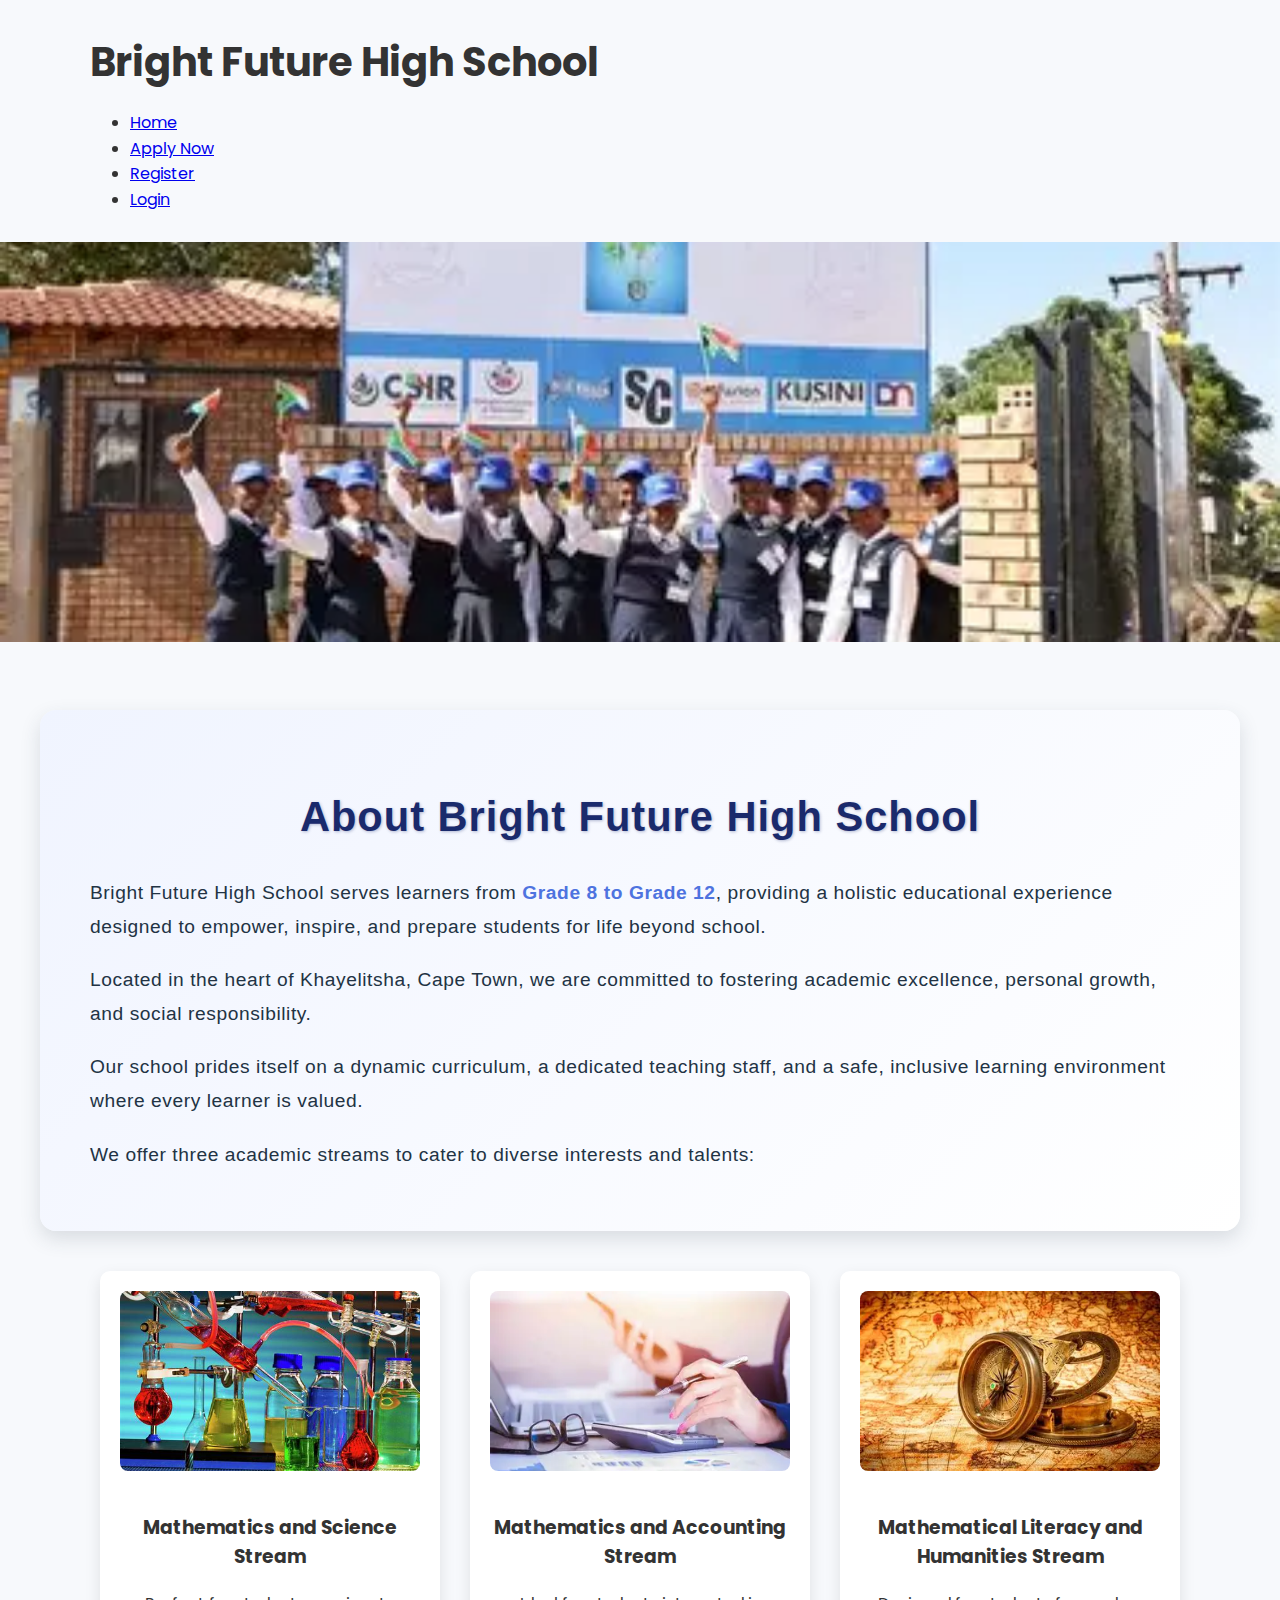
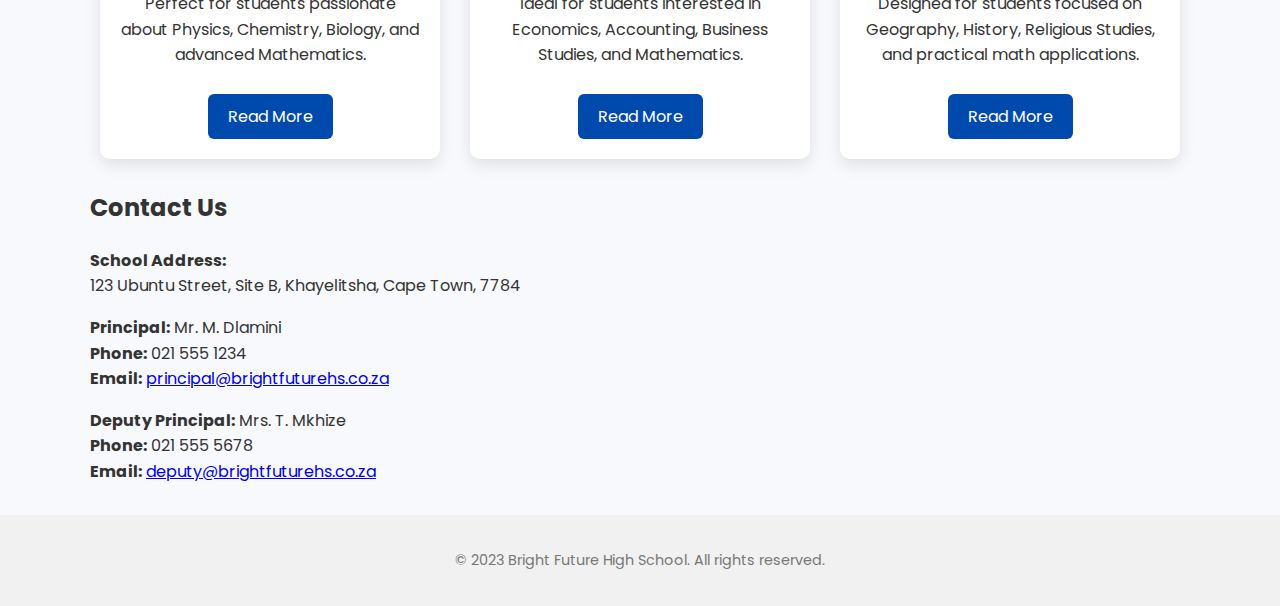
<file: index.html>
<!DOCTYPE html>
<html lang="en">
<head>
  <meta charset="UTF-8" />
  <meta name="viewport" content="width=device-width, initial-scale=1" />
  <title>Bright Future High School</title>
  <link rel="stylesheet" href="Style.css" />
  <link href="https://fonts.googleapis.com/css2?family=Poppins:wght@500&display=swap" rel="stylesheet">
  <style>
    /* Inline modal style */
    .modal {
      display: none;
      position: fixed;
      top: 0; left: 0; right: 0; bottom: 0;
      background: rgba(0,0,0,0.5);
      justify-content: center;
      align-items: center;
      z-index: 9999;
      opacity: 0;
      transition: opacity 0.3s ease;
    }
    .modal.show {
      display: flex;
      opacity: 1;
    }
    .modal-content {
      background: white;
      padding: 20px;
      border-radius: 6px;
      max-width: 600px;
      width: 90%;
      position: relative;
      animation: slideDown 0.3s ease forwards;
    }
    @keyframes slideDown {
      from { transform: translateY(-20px); opacity: 0; }
      to { transform: translateY(0); opacity: 1; }
    }
    .close-btn {
      position: absolute;
      top: 10px;
      right: 15px;
      font-size: 24px;
      background: none;
      border: none;
      cursor: pointer;
    }
  </style>
</head>
<body>

  <!-- Navigation Bar -->
  <nav class="navbar">
    <div class="container nav-container">
      <h1 class="logo">Bright Future High School</h1>
      <ul class="nav-links">
        <li><a href="index.html">Home</a></li>
        <li><a href="ApplicationSteps.html">Apply Now</a></li>
        <li><a href="accountForm.html">Register</a></li>
        <li><a href="login.html">Login</a></li>
      </ul>
    </div>
  </nav>

  <!-- Hero Image -->
  <img src="Pictures/download.webp" alt="School" class="school-image" />

  <!-- About the School Section -->
  <section class="about-school container">
    <h2>About Bright Future High School</h2>
    <p>
      Bright Future High School serves learners from <strong>Grade 8 to Grade 12</strong>, providing a holistic educational experience designed to empower, inspire, and prepare students for life beyond school.
    </p>
    <p>
      Located in the heart of Khayelitsha, Cape Town, we are committed to fostering academic excellence, personal growth, and social responsibility.
    </p>
    <p>
      Our school prides itself on a dynamic curriculum, a dedicated teaching staff, and a safe, inclusive learning environment where every learner is valued.
    </p>
    <p>
      We offer three academic streams to cater to diverse interests and talents:
    </p>
  </section>

  <!-- Academic Streams Section -->
  <section class="streams container">
    <div class="stream-card">
      <img src="Pictures/th.jpg" alt="Science Stream" />
      <h3>Mathematics and Science Stream</h3>
      <p>Perfect for students passionate about Physics, Chemistry, Biology, and advanced Mathematics.</p>
      <a class="read-more-btn" href="science.html">Read More</a>
    </div>

    <div class="stream-card">
      <img src="Pictures/OIP.webp" alt="Accounting Stream" />
      <h3>Mathematics and Accounting Stream</h3>
      <p>Ideal for students interested in Economics, Accounting, Business Studies, and Mathematics.</p>
      <a class="read-more-btn" href="accounting.html">Read More</a>
    </div>

    <div class="stream-card">
      <img src="Pictures/OIP (1).webp" alt="Humanities Stream" />
      <h3>Mathematical Literacy and Humanities Stream</h3>
      <p>Designed for students focused on Geography, History, Religious Studies, and practical math applications.</p>
      <a class="read-more-btn" href="huminities.html">Read More</a>
    </div>
  </section>

  <!-- Modal -->
  <div id="modal" class="modal">
    <div class="modal-content">
      <button class="close-btn" aria-label="Close modal">&times;</button>
      <h2 id="modalTitle"></h2>
      <p id="modalText"></p>
    </div>
  </div>

  <!-- Contact Us Section -->
  <section class="contact-us container">
    <h2>Contact Us</h2>
    <div class="contact-details">
      <p>
        <strong>School Address:</strong><br>
        123 Ubuntu Street, Site B, Khayelitsha, Cape Town, 7784
      </p>
      <p>
        <strong>Principal:</strong> Mr. M. Dlamini<br>
        <strong>Phone:</strong> 021 555 1234<br>
        <strong>Email:</strong> 
        <a href="mailto:principal@brightfuturehs.co.za">principal@brightfuturehs.co.za</a>
      </p>
      <p>
        <strong>Deputy Principal:</strong> Mrs. T. Mkhize<br>
        <strong>Phone:</strong> 021 555 5678<br>
        <strong>Email:</strong> 
        <a href="mailto:deputy@brightfuturehs.co.za">deputy@brightfuturehs.co.za</a>
      </p>
    </div>
  </section>

  <!-- Footer -->
  <footer>
    <p>&copy; 2023 Bright Future High School. All rights reserved.</p>
  </footer>

  <!-- Modal Script -->
  <script>
    const modal = document.getElementById("modal");
    const closeBtn = document.querySelector(".close-btn");

    function closeModal() {
      modal.classList.remove("show");
    }

    closeBtn.addEventListener("click", closeModal);
    window.addEventListener("click", event => {
      if (event.target === modal) closeModal();
    });

    document.querySelectorAll(".read-more-btn").forEach(button => {
      button.addEventListener("click", () => {
        const key = button.getAttribute("data-stream");
        if (streamDetails[key]) openModal(key);
      });
    });
  </script>
</body>
</html>
</file>
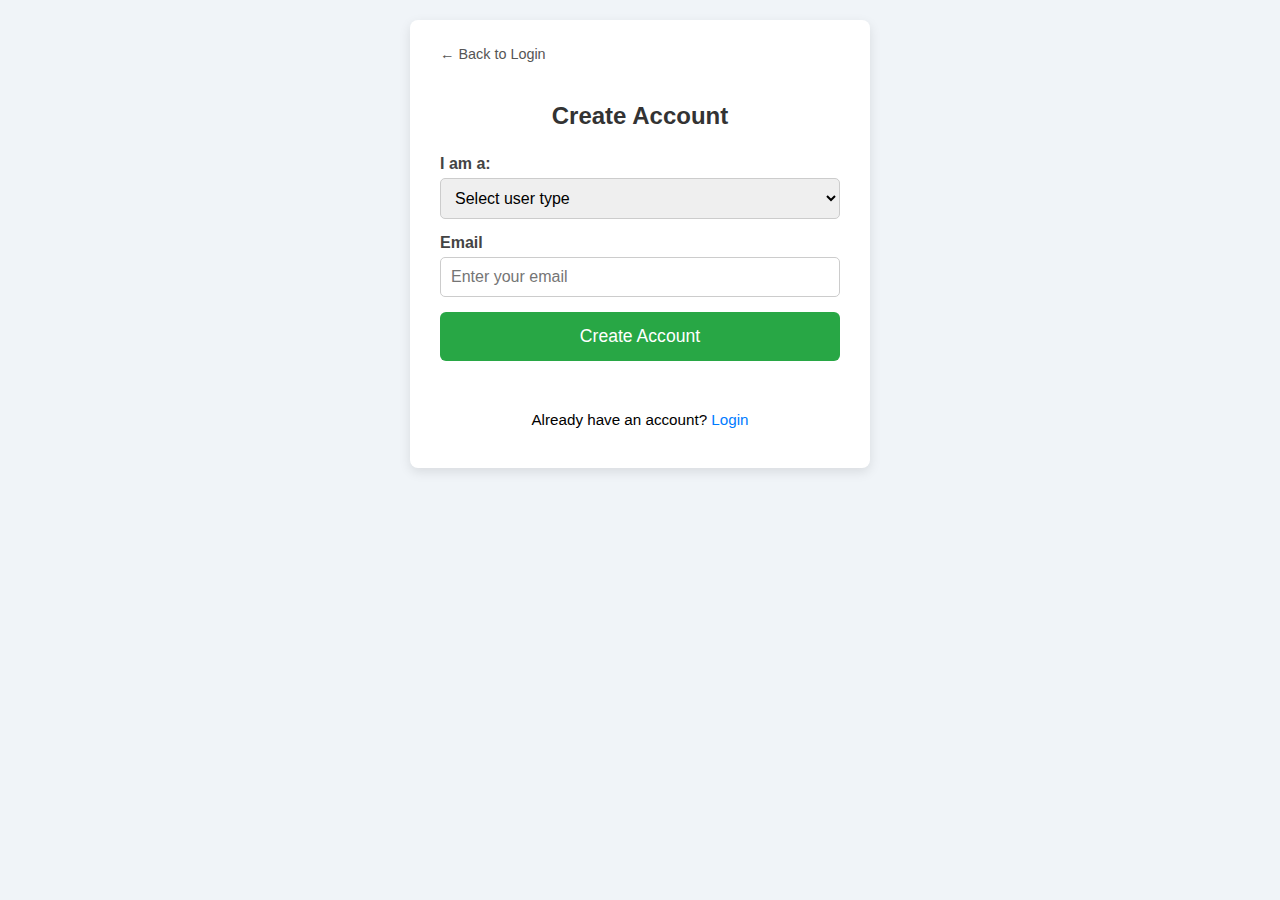
<file: accountForm.html>
<!DOCTYPE html>
<html lang="en">

<head>
  <meta charset="UTF-8" />
  <meta name="viewport" content="width=device-width, initial-scale=1" />
  <title>Create Account</title>
  <style>
    /* Basic resets */
    body {
      font-family: Arial, sans-serif;
      background-color: #f0f4f8;
      margin: 0;
      padding: 20px;
      display: flex;
      justify-content: center;
    }

    .register-container {
      background-color: white;
      padding: 25px 30px;
      border-radius: 8px;
      box-shadow: 0 4px 12px rgba(0, 0, 0, 0.1);
      max-width: 400px;
      width: 100%;
    }

    h2 {
      margin-bottom: 25px;
      color: #333;
      text-align: center;
    }

    .back-link a {
      color: #555;
      text-decoration: none;
      font-size: 0.9rem;
      display: inline-block;
      margin-bottom: 20px;
    }

    .back-link a:hover {
      text-decoration: underline;
    }

    form {
      display: flex;
      flex-direction: column;
      gap: 15px;
    }

    .input-group {
      display: flex;
      flex-direction: column;
    }

    label {
      margin-bottom: 5px;
      font-weight: 600;
      color: #444;
    }

    input[type="text"],
    input[type="email"],
    input[type="password"],
    input[type="number"],
    input[type="tel"],
    select {
      padding: 10px;
      border: 1px solid #ccc;
      border-radius: 5px;
      font-size: 1rem;
      transition: border-color 0.2s ease;
    }

    input[type="text"]:focus,
    input[type="email"]:focus,
    input[type="password"]:focus,
    input[type="number"]:focus,
    input[type="tel"]:focus,
    select:focus {
      outline: none;
      border-color: #007bff;
      box-shadow: 0 0 5px rgba(0, 123, 255, 0.5);
    }

    .password-rules {
      font-size: 0.85rem;
      margin-top: 6px;
      padding-left: 20px;
      color: #666;
      list-style-type: disc;
    }

    #strength-indicator {
      font-size: 0.9rem;
      margin-top: 5px;
      color: #333;
    }

    #error-message {
      color: #d9534f;
      font-weight: 700;
      margin-top: 10px;
      padding: 10px;
      background-color: #f8d7da;
      border-radius: 5px;
      display: none;
    }

    button[type="submit"],
    button[type="button"] {
      background-color: #28a745;
      color: white;
      border: none;
      padding: 14px;
      font-size: 1.1rem;
      border-radius: 6px;
      cursor: pointer;
      transition: background-color 0.3s ease;
    }

    button[type="submit"]:hover,
    button[type="button"]:hover {
      background-color: #218838;
    }

    .text-center {
      text-align: center;
      margin-top: 20px;
      font-size: 0.95rem;
    }

    .text-center a {
      color: #007bff;
      text-decoration: none;
    }

    .text-center a:hover {
      text-decoration: underline;
    }

    .hidden {
      display: none !important;
    }

    /* Responsive */
    @media (max-width: 460px) {
      .register-container {
        padding: 20px;
      }
    }
  </style>
</head>

<body>
  <div class="register-container">
    <div class="back-link">
      <a href="login.html">&larr; Back to Login</a>
    </div>

    <h2>Create Account</h2>

    <form id="registerForm" novalidate>
      <div class="input-group">
        <label for="userType">I am a:</label>
        <select id="userType" required>
          <option value="">Select user type</option>
          <option value="student">Student</option>
          <option value="teacher">Teacher</option>
          <option value="admin">Admin</option>
        </select>
      </div>

      <div class="input-group hidden" id="nameGroup">
        <label for="name">Name</label>
        <input type="text" id="name" placeholder="Enter your name" />
      </div>

      <div class="input-group hidden" id="surnameGroup">
        <label for="surname">Surname</label>
        <input type="text" id="surname" placeholder="Enter your surname" />
      </div>

      <div class="input-group" id="emailGroup">
        <label for="email">Email</label>
        <input type="email" id="email" required placeholder="Enter your email" />
      </div>

      <!-- Email Verification Section (for students only) -->
      <div class="input-group hidden" id="emailVerificationGroup">
        <button type="button" id="sendCodeBtn" style="margin-bottom:10px;">Send Verification Code</button>
        <input type="text" id="verificationCode" placeholder="Enter verification code" />
        <button type="button" id="verifyCodeBtn" style="margin-top:10px;">Verify Code</button>
        <p id="verificationMessage" style="color: red; display: none; margin-top: 10px;"></p>
      </div>

      <!-- New Password Section (hidden initially) -->
      <div class="input-group hidden" id="newPasswordGroup">
        <label for="newPassword">New Password</label>
        <input type="password" id="newPassword" placeholder="Enter your new password" />
        <ul class="password-rules">
          <li>8–16 characters</li>
          <li>At least 1 uppercase letter</li>
          <li>At least 3 lowercase letters</li>
        </ul>
        <div id="strength-indicator">Strength: <span id="strength-text">-</span></div>
      </div>

      <div class="input-group hidden" id="confirmNewPasswordGroup">
        <label for="confirmNewPassword">Confirm New Password</label>
        <input type="password" id="confirmNewPassword" placeholder="Re-enter your new password" />
      </div>

      <div class="input-group hidden" id="idNumberGroup">
        <label for="idNumber">South African ID Number</label>
        <input type="text" id="idNumber" placeholder="Enter your SA ID number" maxlength="13" />
      </div>

      <div class="input-group hidden" id="phoneGroup">
        <label for="phone">Phone Number</label>
        <input type="tel" id="phone" placeholder="Enter your phone number" />
      </div>

      <div class="input-group hidden" id="ageGroup">
        <label for="age">Age</label>
        <input type="number" id="age" placeholder="Enter your age" min="1" max="120" />
      </div>

      <div class="input-group hidden" id="passwordGroup">
        <label for="password">Password</label>
        <input type="password" id="password" placeholder="Enter your password" />
        <ul class="password-rules">
          <li>8–16 characters</li>
          <li>At least 1 uppercase letter</li>
          <li>At least 3 lowercase letters</li>
        </ul>
        <div id="strength-indicator">Strength: <span id="strength-text">-</span></div>
      </div>

      <div class="input-group hidden" id="confirmPasswordGroup">
        <label for="confirmPassword">Confirm Password</label>
        <input type="password" id="confirmPassword" placeholder="Re-enter your password" />
      </div>

      <div class="input-group hidden" id="subjectGroup">
        <label for="subject">Subject</label>
        <input type="text" id="subject" placeholder="Enter subject you teach" />
      </div>

      <div class="input-group hidden" id="altSubjectGroup">
        <label for="altSubject">Alternative Subject (optional)</label>
        <input type="text" id="altSubject" placeholder="Enter alternative subject you teach" />
      </div>

      <p id="error-message"></p>

      <button type="submit">Create Account</button>

      <div class="text-center">
        <p>Already have an account? <a href="login.html">Login</a></p>
      </div>
    </form>
  </div>
  <script src="accountForm.js"></script>
</body>

</html>
</file>
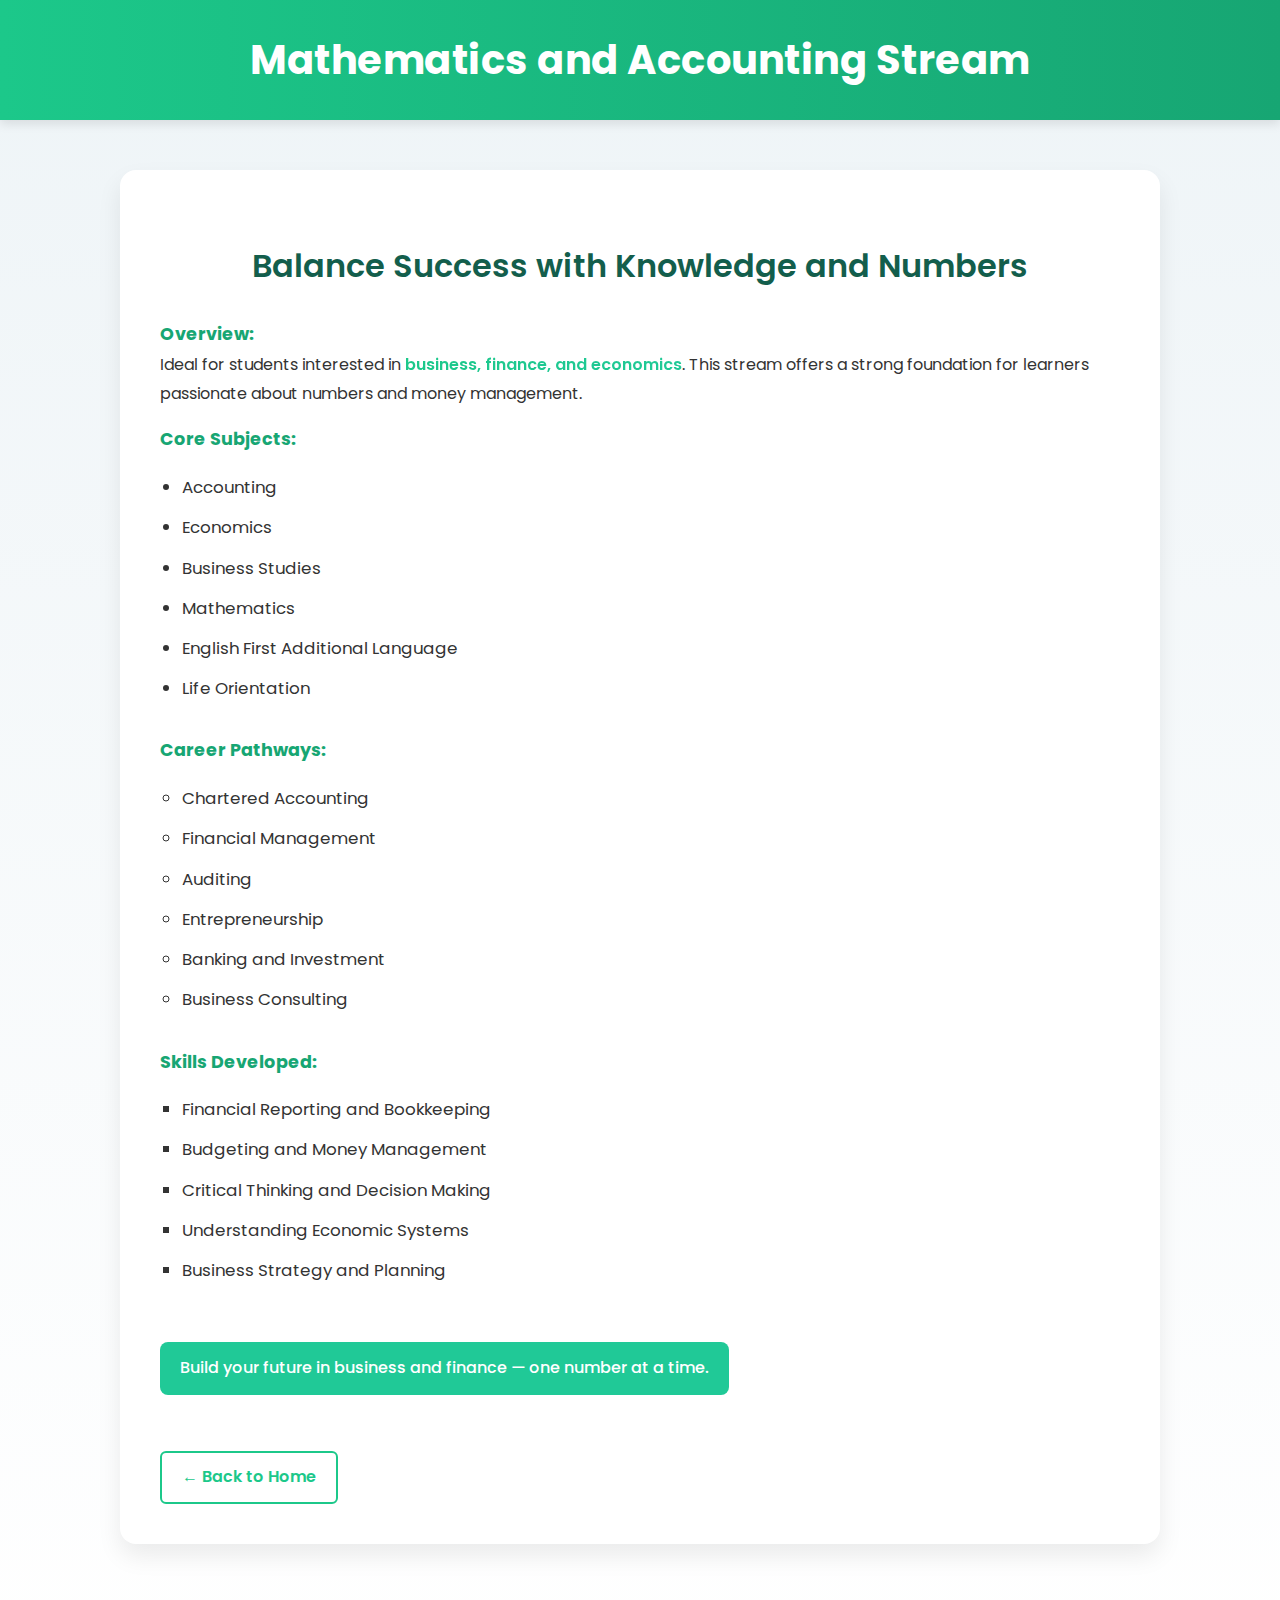
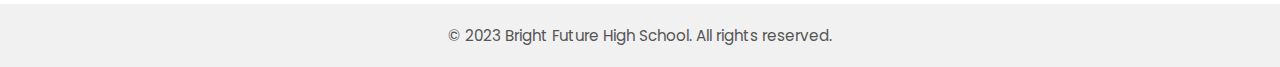
<file: accounting.html>
<!DOCTYPE html>
<html lang="en">
<head>
  <meta charset="UTF-8" />
  <meta name="viewport" content="width=device-width, initial-scale=1.0"/>
  <title>Accounting Stream</title>
  <link href="https://fonts.googleapis.com/css2?family=Poppins:wght@300;500;700&display=swap" rel="stylesheet">
  <style>
    body {
      margin: 0;
      font-family: 'Poppins', sans-serif;
      background: linear-gradient(to bottom, #eef4f7, #ffffff);
      color: #333;
    }

    header {
      background: linear-gradient(to right, #1cc88a, #17a673);
      color: white;
      padding: 30px 0;
      text-align: center;
      box-shadow: 0 4px 10px rgba(0,0,0,0.1);
    }

    header h1 {
      margin: 0;
      font-size: 2.5rem;
      letter-spacing: 0.5px;
    }

    .stream-container {
      background-color: #fff;
      border-radius: 16px;
      padding: 40px;
      margin: 50px auto;
      max-width: 960px;
      box-shadow: 0 12px 24px rgba(0, 0, 0, 0.08);
      line-height: 1.8;
    }

    .stream-title {
      font-size: 2rem;
      font-weight: 600;
      color: #135e4c;
      text-align: center;
      margin-bottom: 25px;
    }

    .highlight {
      background: linear-gradient(120deg, #1cc88a, #20c997);
      -webkit-background-clip: text;
      -webkit-text-fill-color: transparent;
      font-weight: 600;
    }

    ul {
      padding-left: 22px;
      margin-bottom: 2em;
    }

    ul li {
      margin-bottom: 10px;
      font-size: 1.05rem;
    }

    strong {
      color: #17a673;
      font-size: 1.1rem;
    }

    .skill-tag {
      background-color: #20c997;
      padding: 12px 20px;
      border-radius: 8px;
      font-weight: 500;
      display: inline-block;
      color: white;
      margin-top: 25px;
      font-size: 1rem;
      text-align: center;
    }

    footer {
      background: #f1f1f1;
      text-align: center;
      padding: 20px;
      color: #555;
      font-size: 0.95rem;
      margin-top: 60px;
    }

    a.back-link {
      display: inline-block;
      margin-top: 40px;
      text-decoration: none;
      color: #1cc88a;
      font-weight: 600;
      border: 2px solid #1cc88a;
      padding: 10px 20px;
      border-radius: 6px;
      transition: all 0.3s ease;
    }

    a.back-link:hover {
      background-color: #1cc88a;
      color: white;
    }
  </style>
</head>
<body>

  <header>
    <h1>Mathematics and Accounting Stream</h1>
  </header>

  <div class="stream-container">
    <h2 class="stream-title">Balance Success with Knowledge and Numbers</h2>

    <p><strong>Overview:</strong><br>
      Ideal for students interested in <span class="highlight">business, finance, and economics</span>. This stream offers a strong foundation for learners passionate about numbers and money management.
    </p>

    <p><strong>Core Subjects:</strong></p>
    <ul>
      <li>Accounting</li>
      <li>Economics</li>
      <li>Business Studies</li>
      <li>Mathematics</li>
      <li>English First Additional Language</li>
      <li>Life Orientation</li>
    </ul>

    <p><strong>Career Pathways:</strong></p>
    <ul style="list-style-type: circle;">
      <li>Chartered Accounting</li>
      <li>Financial Management</li>
      <li>Auditing</li>
      <li>Entrepreneurship</li>
      <li>Banking and Investment</li>
      <li>Business Consulting</li>
    </ul>

    <p><strong>Skills Developed:</strong></p>
    <ul style="list-style-type: square;">
      <li>Financial Reporting and Bookkeeping</li>
      <li>Budgeting and Money Management</li>
      <li>Critical Thinking and Decision Making</li>
      <li>Understanding Economic Systems</li>
      <li>Business Strategy and Planning</li>
    </ul>

    <p class="skill-tag">
      Build your future in business and finance — one number at a time.
    </p>

    <br>
    <a href="Layout.html" class="back-link">← Back to Home</a>
  </div>

  <footer>
    &copy; 2023 Bright Future High School. All rights reserved.
  </footer>

</body>
</html>
</file>
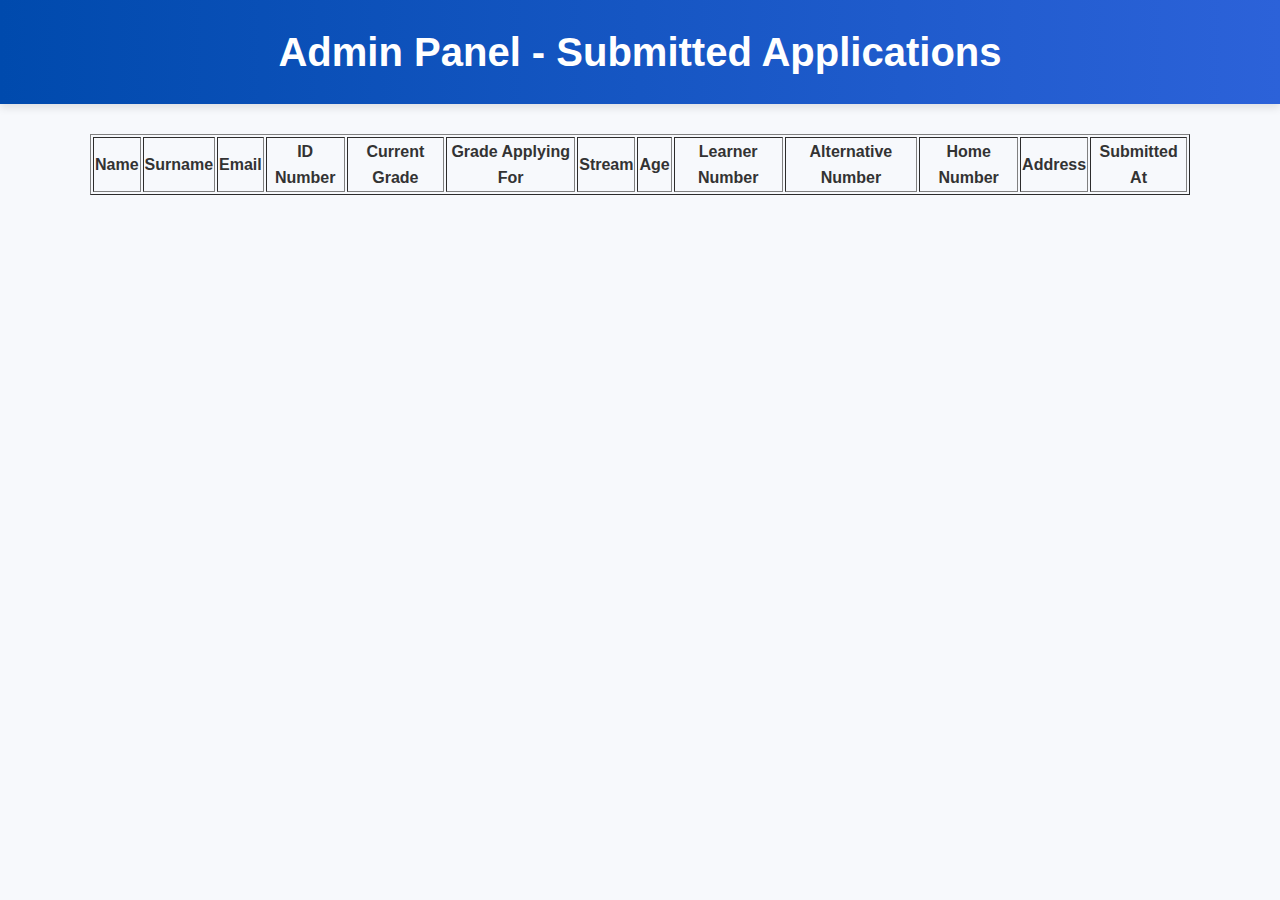
<file: admin.html>
<!DOCTYPE html>
<html lang="en">
<head>
  <meta charset="UTF-8" />
  <meta name="viewport" content="width=device-width, initial-scale=1.0"/>
  <title>Admin Panel - Applications</title>
  <link rel="stylesheet" href="Style.css" />
</head>
<body>
  <header>
    <h1>Admin Panel - Submitted Applications</h1>
  </header>

  <div class="container">
    <table id="applicationTable" border="1" style="width:100%; margin-top: 20px;">
  <thead>
    <tr>
      <th>Name</th>
      <th>Surname</th>
      <th>Email</th>
      <th>ID Number</th>
      <th>Current Grade</th>
      <th>Grade Applying For</th>
      <th>Stream</th>
      <th>Age</th>
      <th>Learner Number</th>
      <th>Alternative Number</th>
      <th>Home Number</th>
      <th>Address</th>
      <th>Submitted At</th>
    </tr>
  </thead>
  <tbody>
    <!-- Populated by JavaScript -->
  </tbody>
</table>

  </div>

  <script src="admin.js"></script>
</body>
</html>
</file>
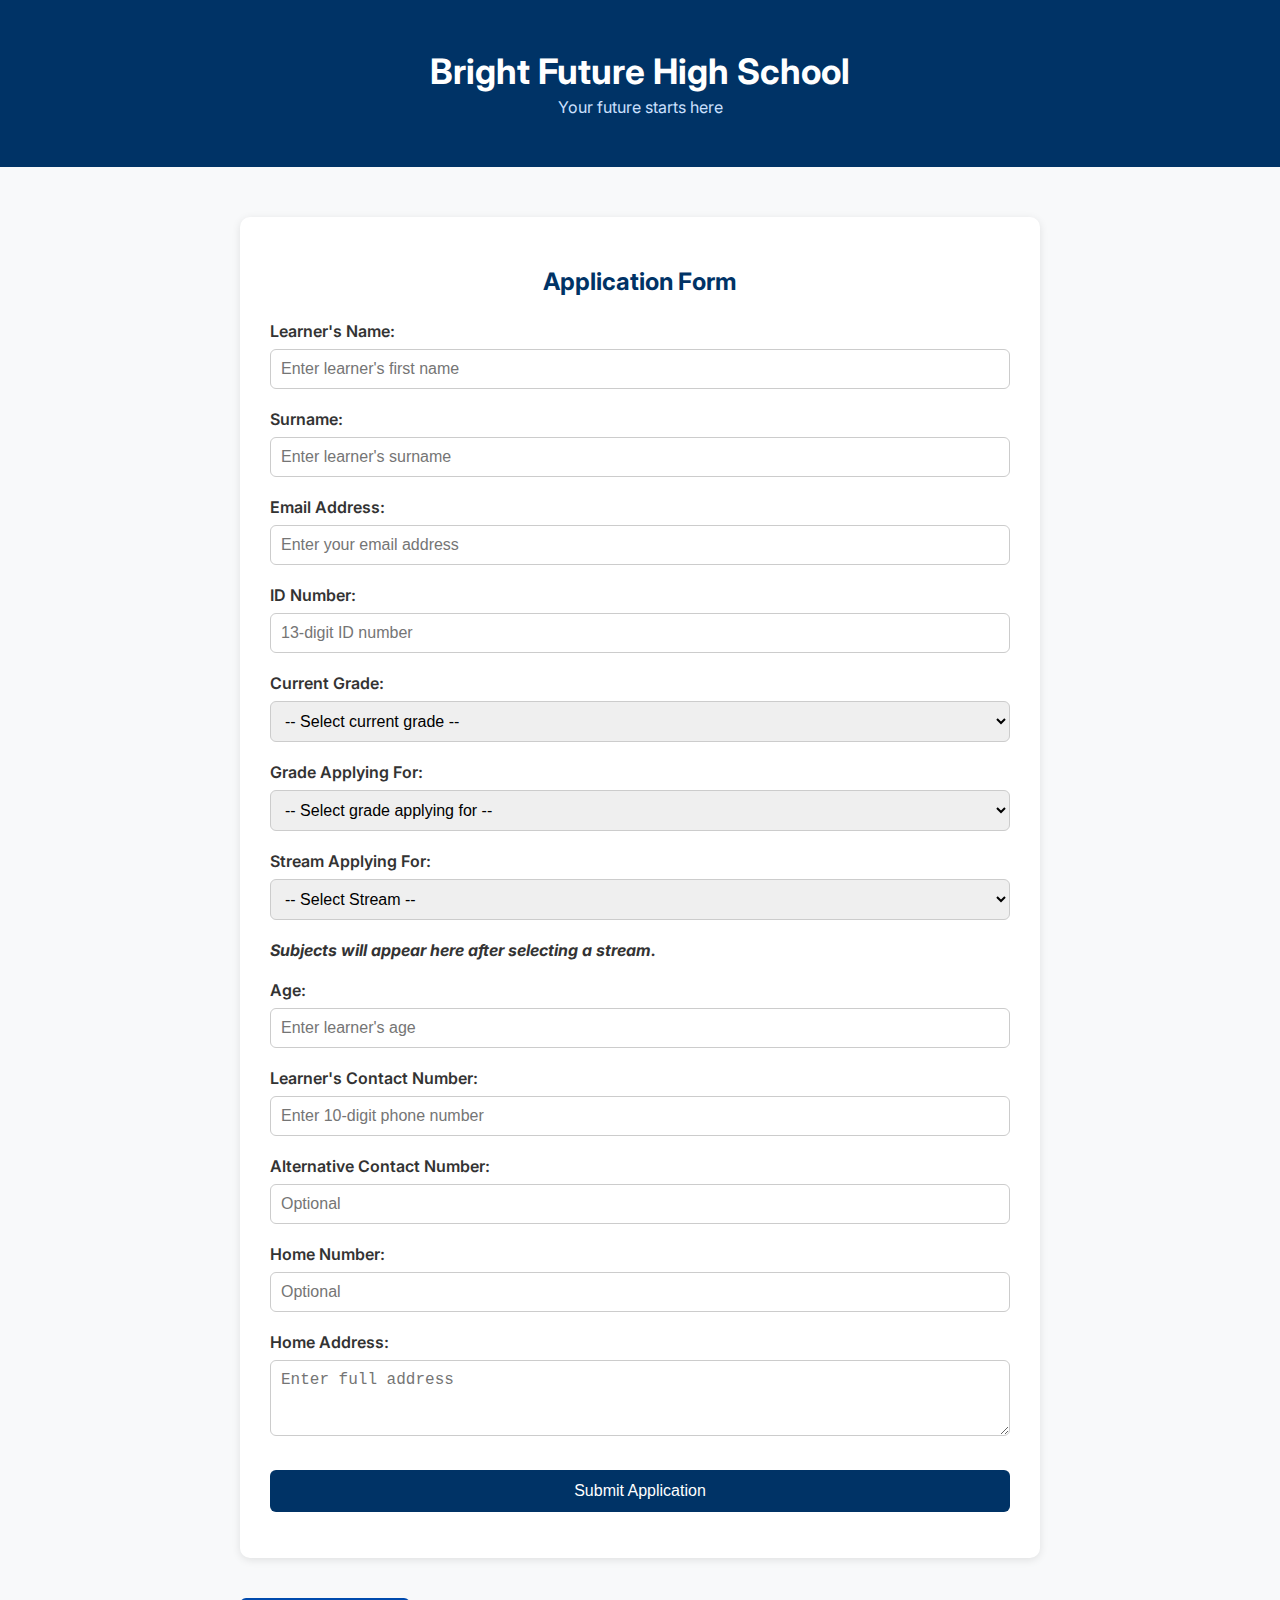
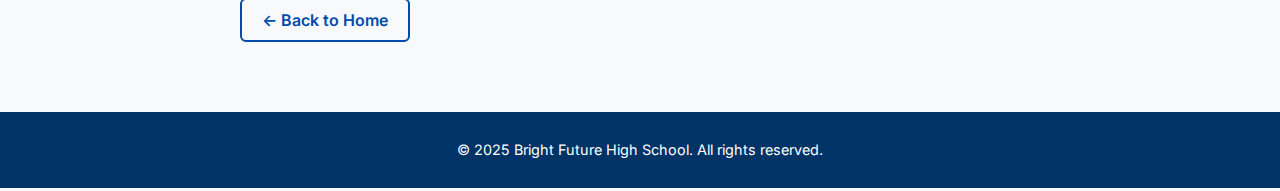
<file: application.html>
<!DOCTYPE html>
<html lang="en">
<head>
  <meta charset="UTF-8" />
  <meta name="viewport" content="width=device-width, initial-scale=1" />
  <title>Apply - Bright Future High School</title>
  <link rel="stylesheet" href="styleApplication.css" />
  <link href="https://fonts.googleapis.com/css2?family=Inter:wght@400;600;700&display=swap" rel="stylesheet" />
</head>
<body>
  <header class="site-header">
    <div class="container">
      <h1>Bright Future High School</h1>
      <p>Your future starts here</p>
    </div>
  </header>

  <main class="container">
    <section class="form-section">
      <h2>Application Form</h2>
      <form id="applicationFormElement" novalidate>
        <div class="form-group">
          <label for="firstName">Learner's Name:</label>
          <input type="text" id="firstName" name="firstName" placeholder="Enter learner's first name" required />
        </div>

        <div class="form-group">
          <label for="surname">Surname:</label>
          <input type="text" id="surname" name="surname" placeholder="Enter learner's surname" required />
        </div>

        <div class="form-group">
          <label for="email">Email Address:</label>
          <input type="email" id="email" name="email" placeholder="Enter your email address" required />
        </div>

        <div class="form-group">
          <label for="idNumber">ID Number:</label>
          <input type="text" id="idNumber" name="idNumber" placeholder="13-digit ID number" pattern="\d{13}" title="13 digit South African ID number" required />
        </div>

        <div class="form-group">
          <label for="currentGrade">Current Grade:</label>
          <select id="currentGrade" name="currentGrade" required>
            <option value="">-- Select current grade --</option>
            <option>Grade 8</option>
            <option>Grade 9</option>
            <option>Grade 10</option>
            <option>Grade 11</option>
            <option>Grade 12</option>
          </select>
        </div>

        <div class="form-group">
          <label for="gradeApplying">Grade Applying For:</label>
          <select id="gradeApplying" name="gradeApplying" required>
            <option value="">-- Select grade applying for --</option>
            <option>Grade 8</option>
            <option>Grade 9</option>
            <option>Grade 10</option>
            <option>Grade 11</option>
            <option>Grade 12</option>
          </select>
        </div>

        <div class="form-group">
          <label for="stream">Stream Applying For:</label>
          <select id="stream" name="stream" onchange="showStreamDetails()" required>
            <option value="">-- Select Stream --</option>
            <option value="science">Mathematics and Science</option>
            <option value="accounting">Mathematics and Accounting</option>
            <option value="humanities">Mathematical Literacy and Humanities</option>
          </select>
        </div>

        <div class="form-group subjects" id="subjects">
          <strong>Subjects will appear here after selecting a stream.</strong>
        </div>

        <div class="form-group">
          <label for="age">Age:</label>
          <input type="number" id="age" name="age" min="10" max="25" placeholder="Enter learner's age" required />
        </div>

        <div class="form-group">
          <label for="learnerNumber">Learner's Contact Number:</label>
          <input type="tel" id="learnerNumber" name="learnerNumber" placeholder="Enter 10-digit phone number" pattern="[0-9]{10}" required />
        </div>

        <div class="form-group">
          <label for="alternativeNumber">Alternative Contact Number:</label>
          <input type="tel" id="alternativeNumber" name="alternativeNumber" placeholder="Optional" pattern="[0-9]{10}" />
        </div>

        <div class="form-group">
          <label for="homeNumber">Home Number:</label>
          <input type="tel" id="homeNumber" name="homeNumber" placeholder="Optional" pattern="[0-9]{10}" />
        </div>

        <div class="form-group">
          <label for="address">Home Address:</label>
          <textarea id="address" name="address" rows="3" placeholder="Enter full address" required></textarea>
        </div>

        <button type="submit" class="submit-button">Submit Application</button>

        <p class="success" id="successMessage"></p>
        <p class="error" id="errorMessage"></p>
      </form>
    </section>
    <a href="Layout.html" class="back-link">← Back to Home</a>
  </main>

  <footer class="site-footer">
    <p>&copy; 2025 Bright Future High School. All rights reserved.</p>
  </footer>

  <script>
    function showStreamDetails() {
      const stream = document.getElementById("stream").value;
      const subjectsDiv = document.getElementById("subjects");
      let subjects = "";
      switch (stream) {
        case "science":
          subjects = "Physical Science, Agricultural Science, Life Science, Mathematics, isiXhosa, English FAL, Life Orientation";
          break;
        case "accounting":
          subjects = "Economics, Accounting, Business Studies, Mathematics, isiXhosa, English FAL, Life Orientation";
          break;
        case "humanities":
          subjects = "History, Geography, Business Studies, isiXhosa, English FAL, Life Orientation";
          break;
        default:
          subjects = "Please select a stream.";
      }
      subjectsDiv.innerHTML = `<strong>Subjects:</strong> ${subjects}`;
    }

    document.getElementById("applicationFormElement").addEventListener("submit", async (event) => {
      event.preventDefault();

      const form = event.target;
      const successMessage = document.getElementById("successMessage");
      const errorMessage = document.getElementById("errorMessage");
      successMessage.textContent = "";
      errorMessage.textContent = "";

      if (!form.checkValidity()) {
        form.reportValidity();
        return;
      }

      const applicationData = {
        firstName: form.firstName.value.trim(),
        surname: form.surname.value.trim(),
        email: form.email.value.trim(),
        idNumber: form.idNumber.value.trim(),
        currentGrade: form.currentGrade.value,
        gradeApplying: form.gradeApplying.value,
        stream: form.stream.value,
        age: form.age.value,
        learnerNumber: form.learnerNumber.value.trim(),
        alternativeNumber: form.alternativeNumber.value.trim(),
        homeNumber: form.homeNumber.value.trim(),
        address: form.address.value.trim()
      };

      try {
        const response = await fetch("http://localhost:3000/apply", {
          method: "POST",
          headers: { "Content-Type": "application/json" },
          body: JSON.stringify(applicationData)
        });

        if (!response.ok) throw new Error("Server error");

        await response.json();
        successMessage.textContent = "Application submitted successfully!";
        form.reset();
        document.getElementById("subjects").innerHTML = "<strong>Subjects will appear here after selecting a stream.</strong>";
      } catch (error) {
        errorMessage.textContent = "Failed to submit application. Please try again later.";
      }
    });
  </script>
</body>
</html>
</file>
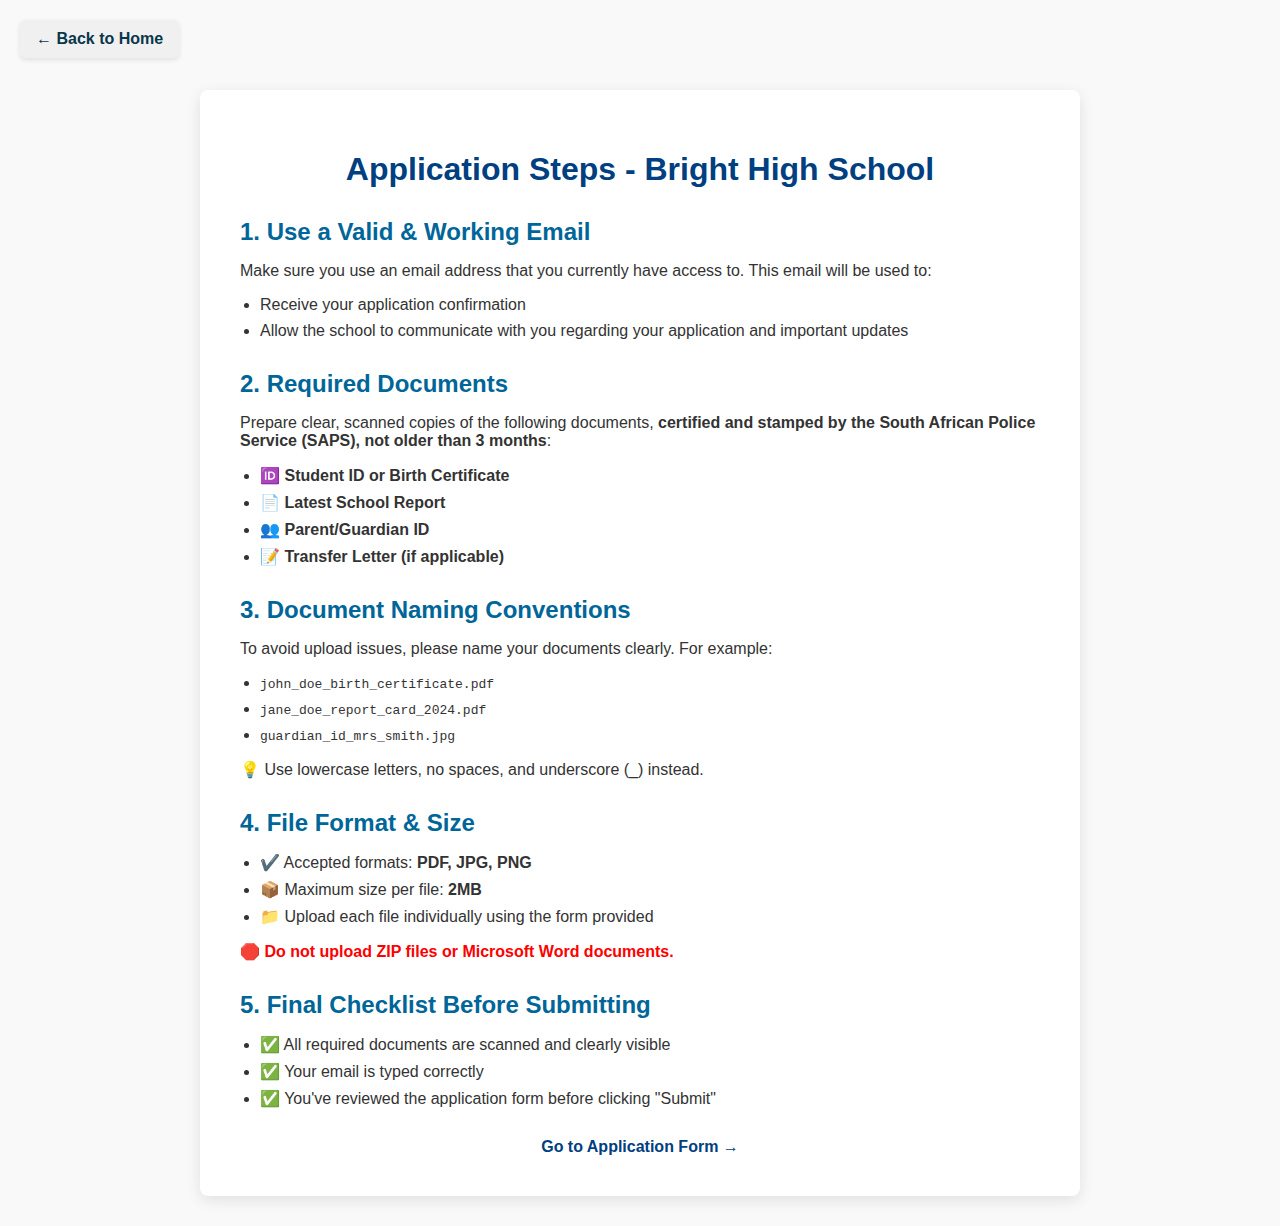
<file: ApplicationSteps.html>
<!DOCTYPE html>
<html lang="en">

<head>
    <meta charset="UTF-8" />
    <meta name="viewport" content="width=device-width, initial-scale=1.0" />
    <title>Application Steps</title>
    <link rel="stylesheet" href="ApplicationSteps.css" />
</head>

<body>
    <div class="steps-container">
         <a href="index.html" class="back-button">← Back to Home</a>
        <h1>Application Steps - Bright High School</h1>

        <section class="step">
            <h2>1. Use a Valid & Working Email</h2>
            <p>
                Make sure you use an email address that you currently have access to. This email will be used to:
            </p>
            <ul>
                <li>Receive your application confirmation</li>
                <li>Allow the school to communicate with you regarding your application and important updates</li>
            </ul>
        </section>

        <section class="step">
            <h2>2. Required Documents</h2>
            <p>
                Prepare clear, scanned copies of the following documents,
                <strong>certified and stamped by the South African Police Service (SAPS), not older than 3
                    months</strong>:
            </p>
            <ul>
                <li>🆔 <strong>Student ID or Birth Certificate</strong></li>
                <li>📄 <strong>Latest School Report</strong></li>
                <li>👥 <strong>Parent/Guardian ID</strong></li>
                <li>📝 <strong>Transfer Letter (if applicable)</strong></li>
            </ul>
        </section>

        <section class="step">
            <h2>3. Document Naming Conventions</h2>
            <p>To avoid upload issues, please name your documents clearly. For example:</p>
            <ul>
                <li><code>john_doe_birth_certificate.pdf</code></li>
                <li><code>jane_doe_report_card_2024.pdf</code></li>
                <li><code>guardian_id_mrs_smith.jpg</code></li>
            </ul>
            <p>💡 Use lowercase letters, no spaces, and underscore (_) instead.</p>
        </section>

        <section class="step">
            <h2>4. File Format & Size</h2>
            <ul>
                <li>✔️ Accepted formats: <strong>PDF, JPG, PNG</strong></li>
                <li>📦 Maximum size per file: <strong>2MB</strong></li>
                <li>📁 Upload each file individually using the form provided</li>
            </ul>
            <p class="note">🛑 Do not upload ZIP files or Microsoft Word documents.</p>
        </section>

        <section class="step">
            <h2>5. Final Checklist Before Submitting</h2>
            <ul>
                <li>✅ All required documents are scanned and clearly visible</li>
                <li>✅ Your email is typed correctly</li>
                <li>✅ You've reviewed the application form before clicking "Submit"</li>
            </ul>
        </section>

        <div class="back">
            <a href="application.html">Go to Application Form →</a>
        </div>
    </div>
</body>

</html>
</file>
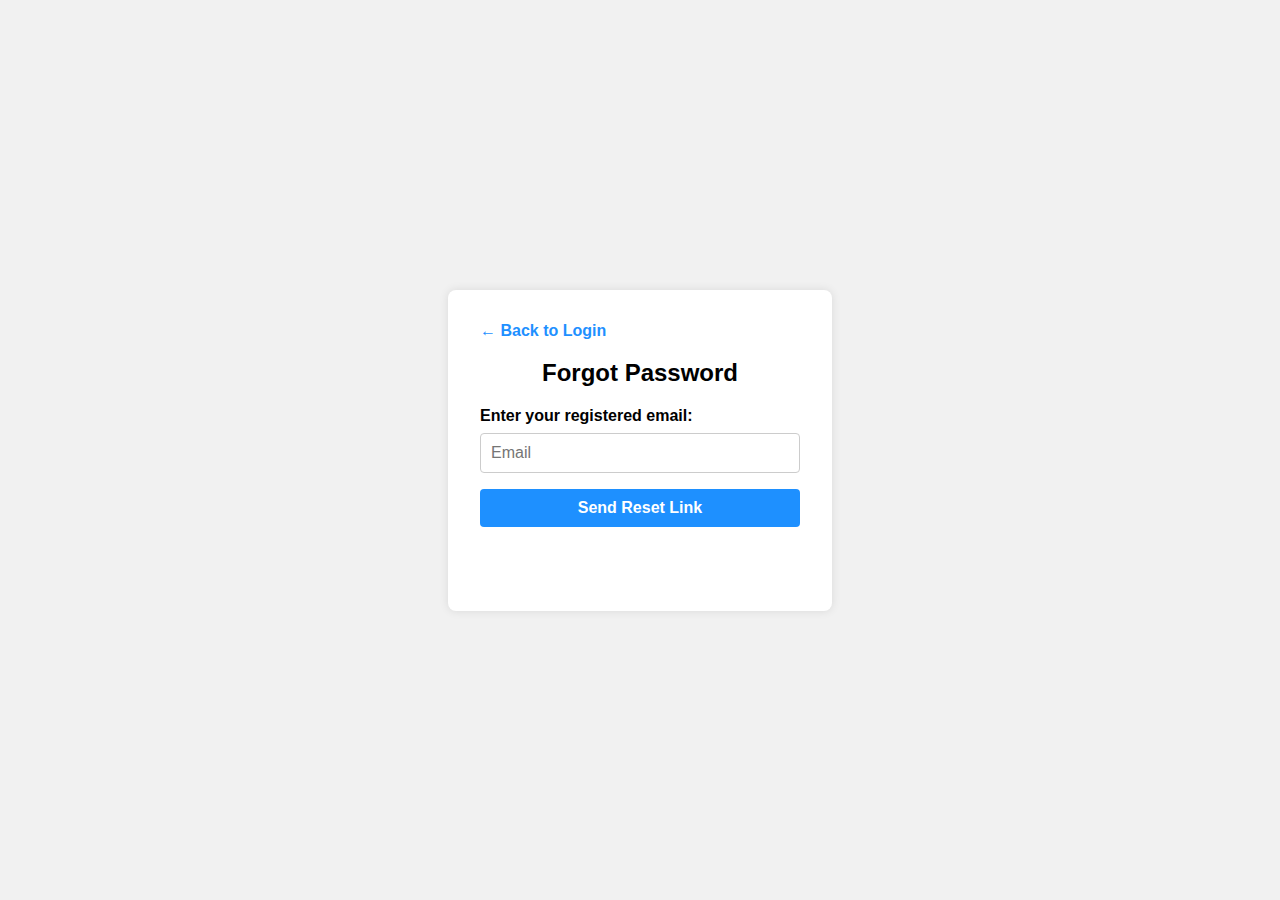
<file: forgotPassword.html>
<!DOCTYPE html>
<html lang="en">
<head>
  <meta charset="UTF-8" />
  <meta name="viewport" content="width=device-width, initial-scale=1.0"/>
  <title>Forgot Password</title>
  <link rel="stylesheet" href="forgotPassword.css" />
</head>
<body>
  <div class="forgot-container">
    <a href="login.html" class="back-link">&larr; Back to Login</a>
    <h2>Forgot Password</h2>
    <form id="forgotForm">
      <label for="email">Enter your registered email:</label>
      <input type="email" id="email" placeholder="Email" required />
      <button type="submit">Send Reset Link</button>
      <p id="message"></p>
    </form>
  </div>

  <script src="forgotPassword.js"></script>
</body>
</html>
</file>
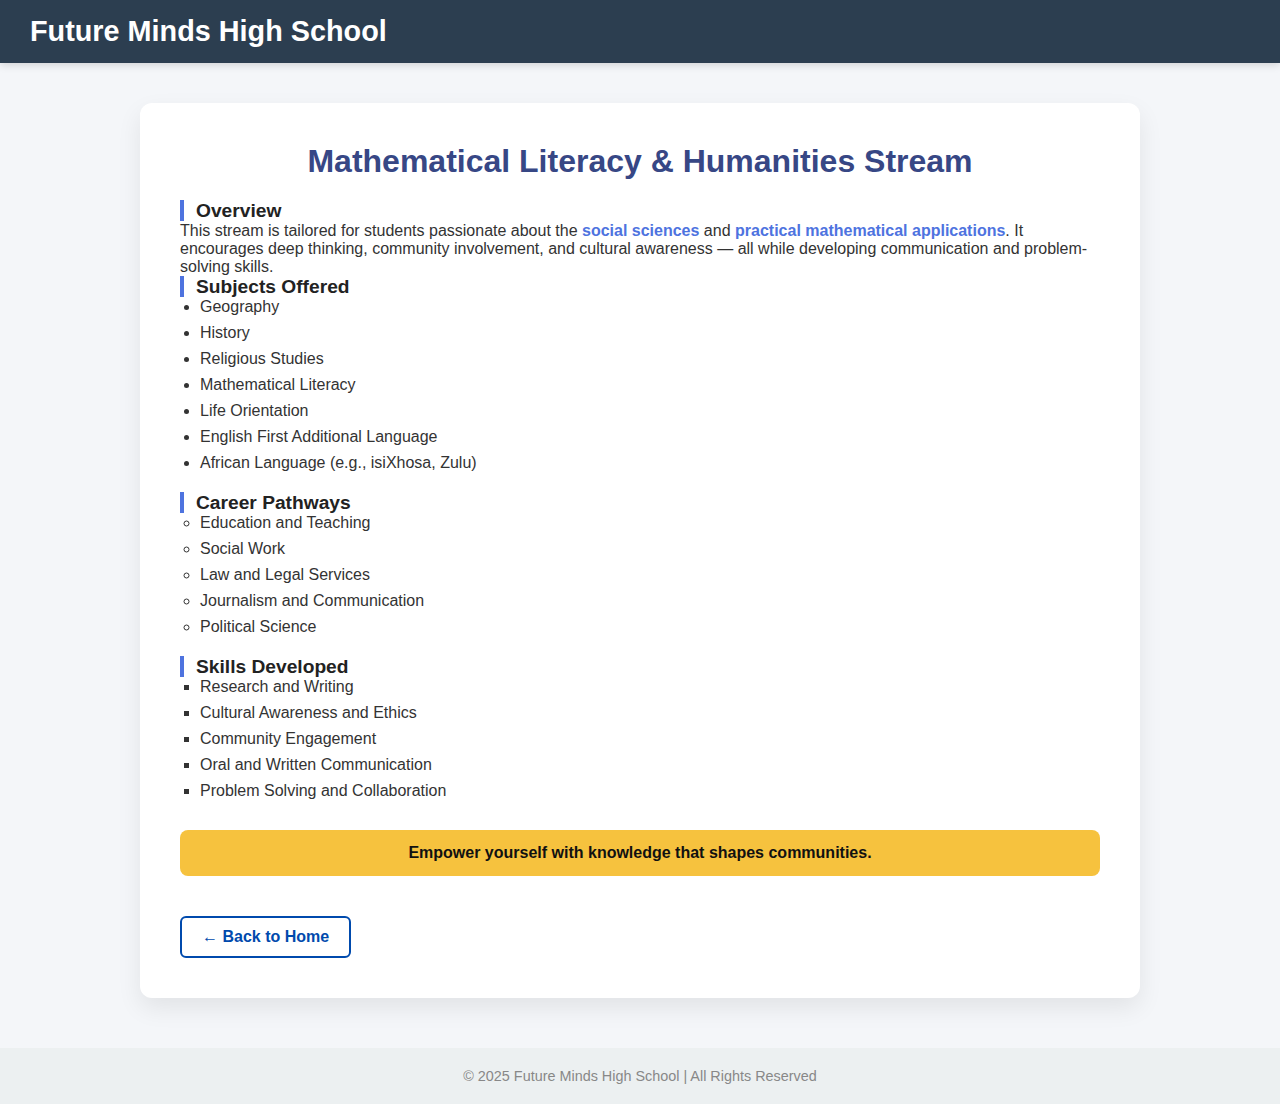
<file: huminities.html>
<!DOCTYPE html>
<html lang="en">
<head>
  <meta charset="UTF-8" />
  <meta name="viewport" content="width=device-width, initial-scale=1.0"/>
  <title>Humanities Stream | Future Minds High School</title>
  <style>
    * {
      margin: 0;
      padding: 0;
      box-sizing: border-box;
    }

    body {
      font-family: 'Segoe UI', sans-serif;
      background-color: #f4f6f9;
      color: #333;
    }

    header {
      background-color: #2c3e50;
      padding: 15px 30px;
      color: white;
      box-shadow: 0 2px 8px rgba(0, 0, 0, 0.15);
    }

    header h1 {
      font-size: 1.8rem;
      font-weight: bold;
    }

    nav {
      margin-top: 10px;
    }

    a.back-link {
      display: inline-block;
      margin-top: 40px;
      text-decoration: none;
      color: #004aad;
      font-weight: 600;
      border: 2px solid #004aad;
      padding: 10px 20px;
      border-radius: 6px;
      transition: all 0.3s ease;
    }

    a.back-link:hover {
      background-color: #004aad;
      color: white;
    }

    .container {
      max-width: 1000px;
      margin: 40px auto;
      background-color: white;
      padding: 40px;
      border-radius: 12px;
      box-shadow: 0 10px 25px rgba(0, 0, 0, 0.08);
    }

    .stream-title {
      font-size: 2rem;
      font-weight: bold;
      text-align: center;
      color: #374785;
      margin-bottom: 20px;
    }

    .section-title {
      font-size: 1.2rem;
      color: #222;
      margin-top: 25px;
      margin-bottom: 10px;
      font-weight: bold;
      border-left: 4px solid #4e73df;
      padding-left: 12px;
    }

    ul {
      margin-left: 20px;
      margin-bottom: 20px;
    }

    ul li {
      margin-bottom: 8px;
    }

    .highlight {
      color: #4e73df;
      font-weight: bold;
    }

    .skill-tag {
      background-color: #f6c23e;
      padding: 14px 20px;
      border-radius: 8px;
      text-align: center;
      font-weight: bold;
      color: #111;
      margin-top: 30px;
      font-size: 1rem;
    }

    footer {
      text-align: center;
      padding: 20px;
      font-size: 0.9rem;
      color: #888;
      background-color: #ecf0f1;
      margin-top: 50px;
    }

    @media (max-width: 768px) {
      .container {
        padding: 20px;
      }

      header h1 {
        font-size: 1.4rem;
      }

      nav a {
        margin-right: 10px;
        display: inline-block;
        margin-bottom: 5px;
      }

      .stream-title {
        font-size: 1.5rem;
      }
    }
  </style>
</head>
<body>

  <header>
    <h1>Future Minds High School</h1>
  
  </header>

  <div class="container">
    <h2 class="stream-title">Mathematical Literacy & Humanities Stream</h2>

    <p><span class="section-title">Overview</span><br>
      This stream is tailored for students passionate about the <span class="highlight">social sciences</span> and <span class="highlight">practical mathematical applications</span>. It encourages deep thinking, community involvement, and cultural awareness — all while developing communication and problem-solving skills.
    </p>

    <p><span class="section-title">Subjects Offered</span></p>
    <ul>
      <li>Geography</li>
      <li>History</li>
      <li>Religious Studies</li>
      <li>Mathematical Literacy</li>
      <li>Life Orientation</li>
      <li>English First Additional Language</li>
      <li>African Language (e.g., isiXhosa, Zulu)</li>
    </ul>

    <p><span class="section-title">Career Pathways</span></p>
    <ul style="list-style-type: circle;">
      <li>Education and Teaching</li>
      <li>Social Work</li>
      <li>Law and Legal Services</li>
      <li>Journalism and Communication</li>
      <li>Political Science</li>
    </ul>

    <p><span class="section-title">Skills Developed</span></p>
    <ul style="list-style-type: square;">
      <li>Research and Writing</li>
      <li>Cultural Awareness and Ethics</li>
      <li>Community Engagement</li>
      <li>Oral and Written Communication</li>
      <li>Problem Solving and Collaboration</li>
    </ul>

    <p class="skill-tag">
      Empower yourself with knowledge that shapes communities.
    </p>
    <a href="Layout.html" class="back-link">← Back to Home</a>
  </div>

  <footer>
    &copy; 2025 Future Minds High School | All Rights Reserved
  </footer>

</body>
</html>
</file>
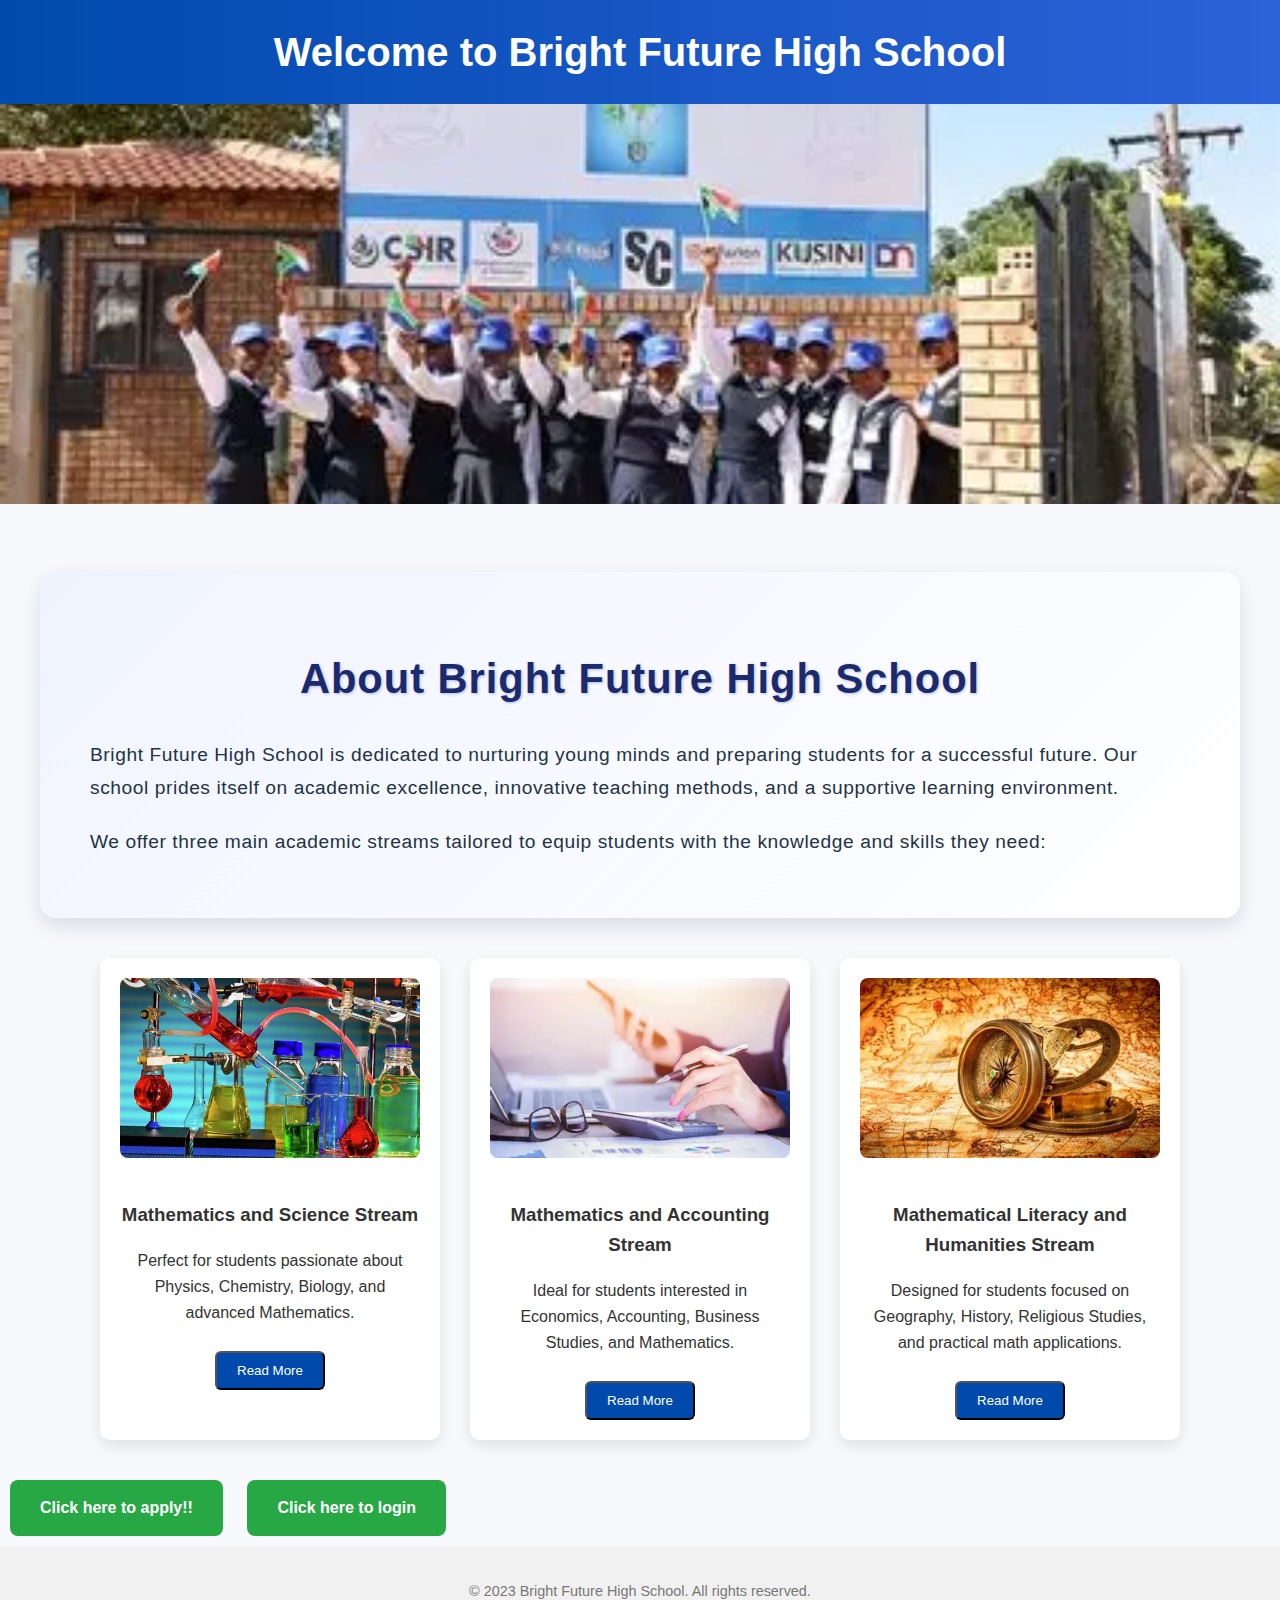
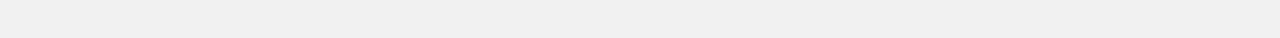
<file: Layout.html>
<!DOCTYPE html>
<html lang="en">
<head>
  <meta charset="UTF-8" />
  <meta name="viewport" content="width=device-width, initial-scale=1" />
  <title>School Application</title>
  <link rel="stylesheet" href="Style.css" />
  <style>
    /* Minimal styles for modal visibility & animation */
    .modal {
      display: none;
      position: fixed;
      top: 0; left: 0; right: 0; bottom: 0;
      background: rgba(0,0,0,0.5);
      justify-content: center;
      align-items: center;
      z-index: 9999;
      opacity: 0;
      transition: opacity 0.3s ease;
    }
    .modal.show {
      display: flex;
      opacity: 1;
    }
    .modal-content {
      background: white;
      padding: 20px;
      border-radius: 6px;
      max-width: 600px;
      width: 90%;
      position: relative;
      animation: slideDown 0.3s ease forwards;
    }
    @keyframes slideDown {
      from { transform: translateY(-20px); opacity: 0; }
      to { transform: translateY(0); opacity: 1; }
    }
    .close-btn {
      position: absolute;
      top: 10px;
      right: 15px;
      font-size: 24px;
      background: none;
      border: none;
      cursor: pointer;
    }
  </style>
</head>
<body>
  <header>
    <h1>Welcome to Bright Future High School</h1>
  </header>

  <img src="Pictures/download.webp" alt="School" class="school-image" />

  <!-- About the School Section -->
  <section class="about-school container">
    <h2>About Bright Future High School</h2>
    <p>
      Bright Future High School is dedicated to nurturing young minds and preparing students for a successful future.
      Our school prides itself on academic excellence, innovative teaching methods, and a supportive learning environment.
    </p>
    <p>
      We offer three main academic streams tailored to equip students with the knowledge and skills they need:
    </p>
  </section>

  <!-- Streams Overview Section -->
  <section class="streams container">
    <div class="stream-card">
      <img src="Pictures/th.jpg" alt="Science Stream" />
      <h3>Mathematics and Science Stream</h3>
      <p>Perfect for students passionate about Physics, Chemistry, Biology, and advanced Mathematics.</p>
      <button class="read-more-btn" data-stream="science" type="button">Read More</button>
    </div>

    <div class="stream-card">
      <img src="Pictures/OIP.webp" alt="Accounting Stream" />
      <h3>Mathematics and Accounting Stream</h3>
      <p>Ideal for students interested in Economics, Accounting, Business Studies, and Mathematics.</p>
      <button class="read-more-btn" data-stream="accounting" type="button">Read More</button>
    </div>

    <div class="stream-card">
      <img src="Pictures/OIP (1).webp" alt="Humanities Stream" />
      <h3>Mathematical Literacy and Humanities Stream</h3>
      <p>Designed for students focused on Geography, History, Religious Studies, and practical math applications.</p>
      <button class="read-more-btn" data-stream="humanities" type="button">Read More</button>
    </div>
  </section>

  <!-- Modal for detailed stream info -->
  <div id="modal" class="modal">
    <div class="modal-content">
      <button class="close-btn" aria-label="Close modal">&times;</button>
      <h2 id="modalTitle"></h2>
      <p id="modalText"></p>
    </div>
  </div>

  <!-- Big clickable apply now text as a link to new page -->
  <a class="apply-now-banner" href="application.html">
    Click here to apply!! 
  </a>
  <a class="apply-now-banner" href="admin.html">
    Click here to login 
  </a>

  <footer>
    <p>&copy; 2023 Bright Future High School. All rights reserved.</p>
  </footer>

  <script>
    // Stream info content
    const streamDetails = {
      science: {
        title: "Mathematics and Science Stream",
        text: `This stream focuses on Physics, Chemistry, Biology, and advanced Mathematics.
Students will develop critical thinking and problem-solving skills essential for STEM careers.
Subjects include Physical Science, Life Science, Mathematics, Agricultural Science, and more. 
Students are prepared for university courses in engineering, medicine, natural sciences, and technology.`
      },
      accounting: {
        title: "Mathematics and Accounting Stream",
        text: `Ideal for students interested in business, finance, and economics.
Core subjects include Accounting, Economics, Business Studies, and Mathematics.
This stream prepares students for careers in accounting, finance, management, and entrepreneurship.
Students gain practical skills in financial management, bookkeeping, and economic analysis.`
      },
      humanities: {
        title: "Mathematical Literacy and Humanities Stream",
        text: `Designed for students who want to focus on social sciences and practical math applications.
Subjects include Geography, History, Religious Studies, Mathematical Literacy, and Life Orientation.
This stream encourages critical analysis of society and culture, preparing students for careers in education, social work, law, and communication.
Students learn research skills, cultural awareness, and ethical reasoning.`
      }
    };

    // Modal elements
    const modal = document.getElementById("modal");
    const modalTitle = document.getElementById("modalTitle");
    const modalText = document.getElementById("modalText");
    const closeBtn = document.querySelector(".close-btn");

    // Open modal with fade-in and slide effect
    function openModal(streamKey) {
      modalTitle.textContent = streamDetails[streamKey].title;
      modalText.textContent = streamDetails[streamKey].text;
      modal.classList.add("show");
    }

    // Close modal
    function closeModal() {
      modal.classList.remove("show");
    }

    // Close event listeners
    closeBtn.addEventListener("click", closeModal);
    window.addEventListener("click", event => {
      if (event.target === modal) closeModal();
    });

    // "Read More" buttons
    document.querySelectorAll(".read-more-btn").forEach(button => {
      button.addEventListener("click", () => {
        const key = button.getAttribute("data-stream");
        if (streamDetails[key]) openModal(key);
      });
    });

    // Optional: function for dynamic subjects if you add a select element in future
    function showStreamDetails() {
      const stream = document.getElementById("streamSelect").value;
      const subjectsDiv = document.getElementById("subjects");
      const subjectList = {
        science: "Physical Science, Agricultural Science, Life Science, Mathematics, isiXhosa, English FAL, Life Orientation",
        accounting: "Economics, Accounting, Business Studies, Mathematics, isiXhosa, English FAL, Life Orientation",
        humanities: "History, Geography, Business Studies, isiXhosa, English FAL, Life Orientation"
      };
      subjectsDiv.innerHTML = stream
        ? `<strong>Subjects:</strong> ${subjectList[stream]}`
        : "<strong>Please select a stream.</strong>";
    }
  </script>
</body>
</html>
</file>
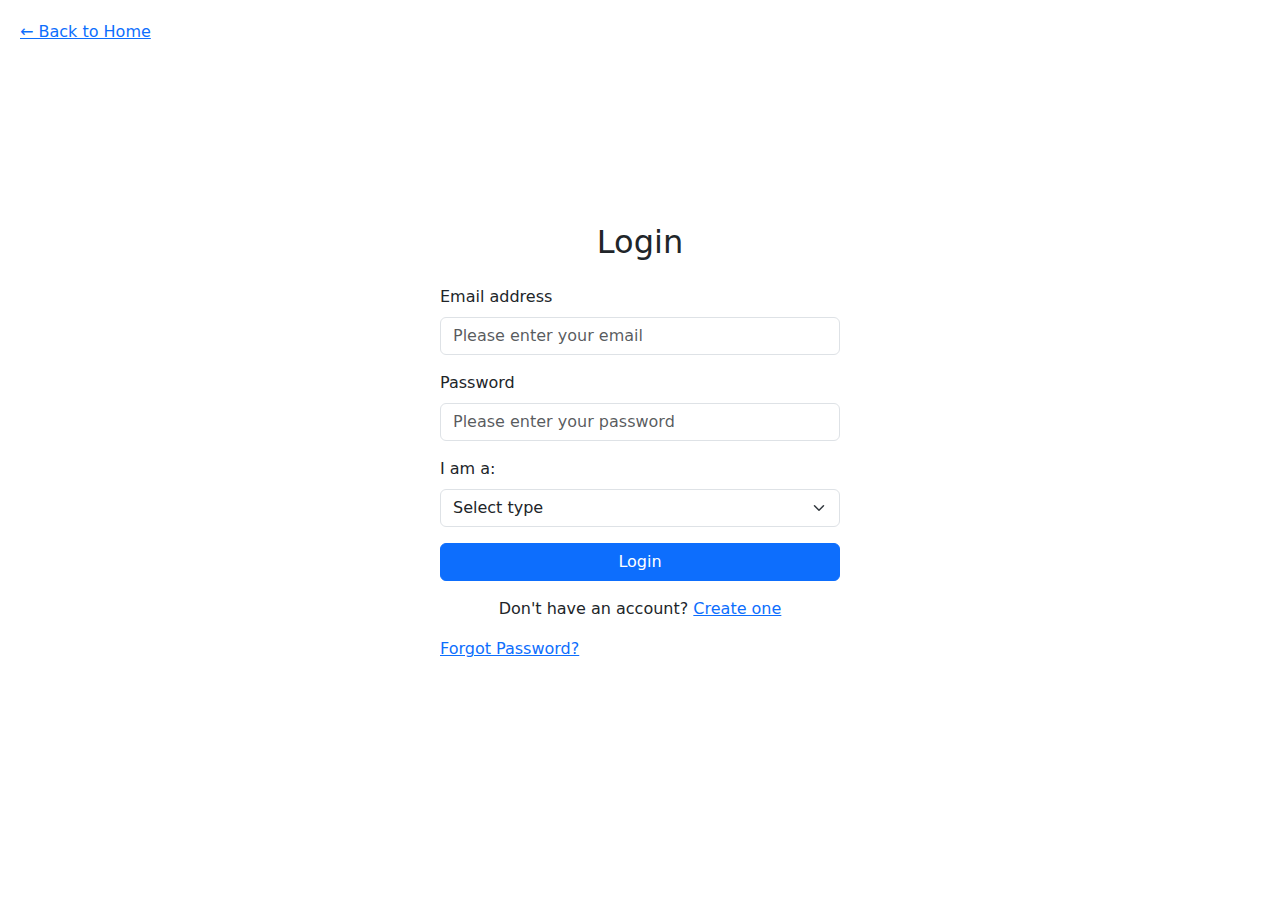
<file: login.html>
<!doctype html>
<html lang="en">

<head>
  <meta charset="utf-8" />
  <meta name="viewport" content="width=device-width, initial-scale=1" />
  <title>Login</title>
  <link href="https://cdn.jsdelivr.net/npm/bootstrap@5.3.7/dist/css/bootstrap.min.css" rel="stylesheet">
  <style>
    html,
    body {
      height: 100%;
    }

    .center-wrapper {
      height: 100vh;
    }

    .back-link {
      position: absolute;
      top: 20px;
      left: 20px;
    }
  </style>
</head>

<body>
  <!-- Back to home link -->
  <div class="back-link">
    <a href="index.html">&larr; Back to Home</a>
  </div>

  <div class="container d-flex justify-content-center align-items-center center-wrapper">
    <form onsubmit="handleSubmit(event)" class="w-100" style="max-width: 400px;">
      <h2 class="text-center mb-4">Login</h2>

      <div class="mb-3">
        <label for="email" class="form-label">Email address</label>
        <input type="email" class="form-control" id="email" placeholder="Please enter your email" required>
      </div>

      <div class="mb-3">
        <label for="password" class="form-label">Password</label>
        <input type="password" class="form-control" id="password" placeholder="Please enter your password" required>
      </div>

      <div class="mb-3">
        <label for="userType" class="form-label">I am a:</label>
        <select class="form-select" id="userType" required>
          <option value="">Select type</option>
          <option value="student">Student</option>
          <option value="teacher">Teacher</option>
          <option value="admin">Admin</option>
        </select>
      </div>

      <button type="submit" class="btn btn-primary w-100">Login</button>

      <div class="text-center mt-3">
        <p>Don't have an account? <a href="accountForm.html">Create one</a></p>
      </div>
      <div class="forgot-password">
        <a href="forgotPassword.html">Forgot Password?</a>
      </div>
      <p id="error-message" class="text-center mt-3" style="color: red; font-weight: bold;"></p>
    </form>
  </div>

  <script src="https://cdn.jsdelivr.net/npm/bootstrap@5.3.7/dist/js/bootstrap.bundle.min.js"></script>
  <script src="login.js"></script>
</body>

</html>
</file>
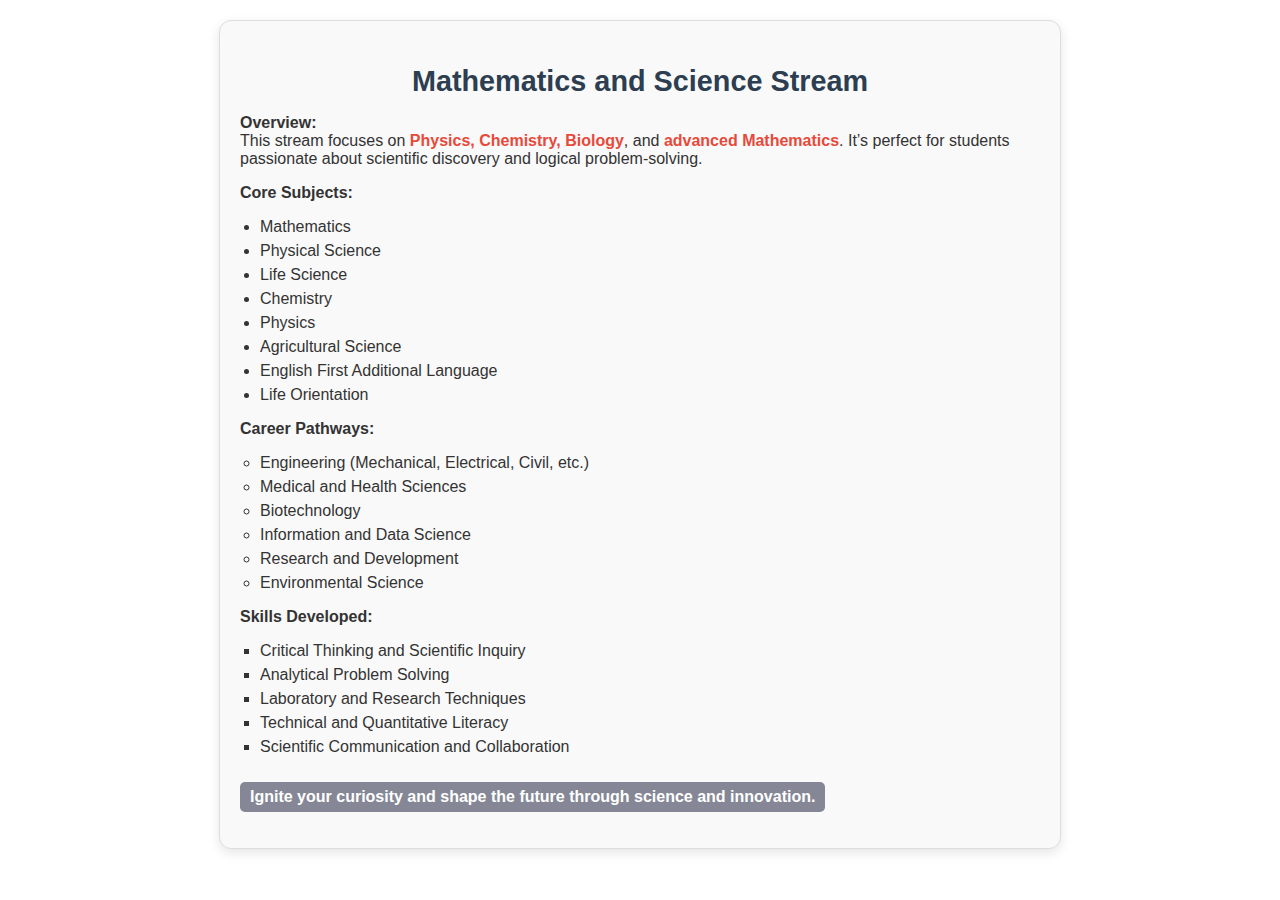
<file: science.html>
<!DOCTYPE html>
<html lang="en">
<head>
  <meta charset="UTF-8" />
  <meta name="viewport" content="width=device-width, initial-scale=1.0"/>
  <title>Mathematics and Science Stream</title>
  <style>
    .stream-container {
      font-family: 'Segoe UI', sans-serif;
      background-color: #f9f9f9;
      border: 1px solid #ddd;
      border-radius: 12px;
      padding: 20px;
      margin: 20px auto;
      max-width: 800px;
      box-shadow: 0 4px 12px rgba(0, 0, 0, 0.1);
      color: #333;
    }

    .stream-title {
      font-size: 1.8rem;
      color: #2c3e50;
      margin-bottom: 10px;
      text-align: center;
    }

    .highlight {
      color: #e74a3b;
      font-weight: bold;
    }

    .skill-tag {
      background-color: #858796;
      padding: 6px 10px;
      border-radius: 5px;
      font-weight: bold;
      display: inline-block;
      margin-top: 10px;
      color: white;
    }

    ul {
      padding-left: 20px;
      margin-bottom: 1em;
    }

    ul li {
      margin-bottom: 6px;
    }
  </style>
</head>
<body>

  <div class="stream-container">
    <h2 class="stream-title">Mathematics and Science Stream</h2>

    <p><strong>Overview:</strong><br>
    This stream focuses on <span class="highlight">Physics, Chemistry, Biology</span>, and <span class="highlight">advanced Mathematics</span>. It’s perfect for students passionate about scientific discovery and logical problem-solving.</p>

    <p><strong>Core Subjects:</strong></p>
    <ul>
      <li>Mathematics</li>
      <li>Physical Science</li>
      <li>Life Science</li>
      <li>Chemistry</li>
      <li>Physics</li>
      <li>Agricultural Science</li>
      <li>English First Additional Language</li>
      <li>Life Orientation</li>
    </ul>

    <p><strong>Career Pathways:</strong></p>
    <ul style="list-style-type: circle;">
      <li>Engineering (Mechanical, Electrical, Civil, etc.)</li>
      <li>Medical and Health Sciences</li>
      <li>Biotechnology</li>
      <li>Information and Data Science</li>
      <li>Research and Development</li>
      <li>Environmental Science</li>
    </ul>

    <p><strong>Skills Developed:</strong></p>
    <ul style="list-style-type: square;">
      <li>Critical Thinking and Scientific Inquiry</li>
      <li>Analytical Problem Solving</li>
      <li>Laboratory and Research Techniques</li>
      <li>Technical and Quantitative Literacy</li>
      <li>Scientific Communication and Collaboration</li>
    </ul>

    <p class="skill-tag">
      Ignite your curiosity and shape the future through science and innovation.
    </p>
  </div>

</body>
</html>
</file>
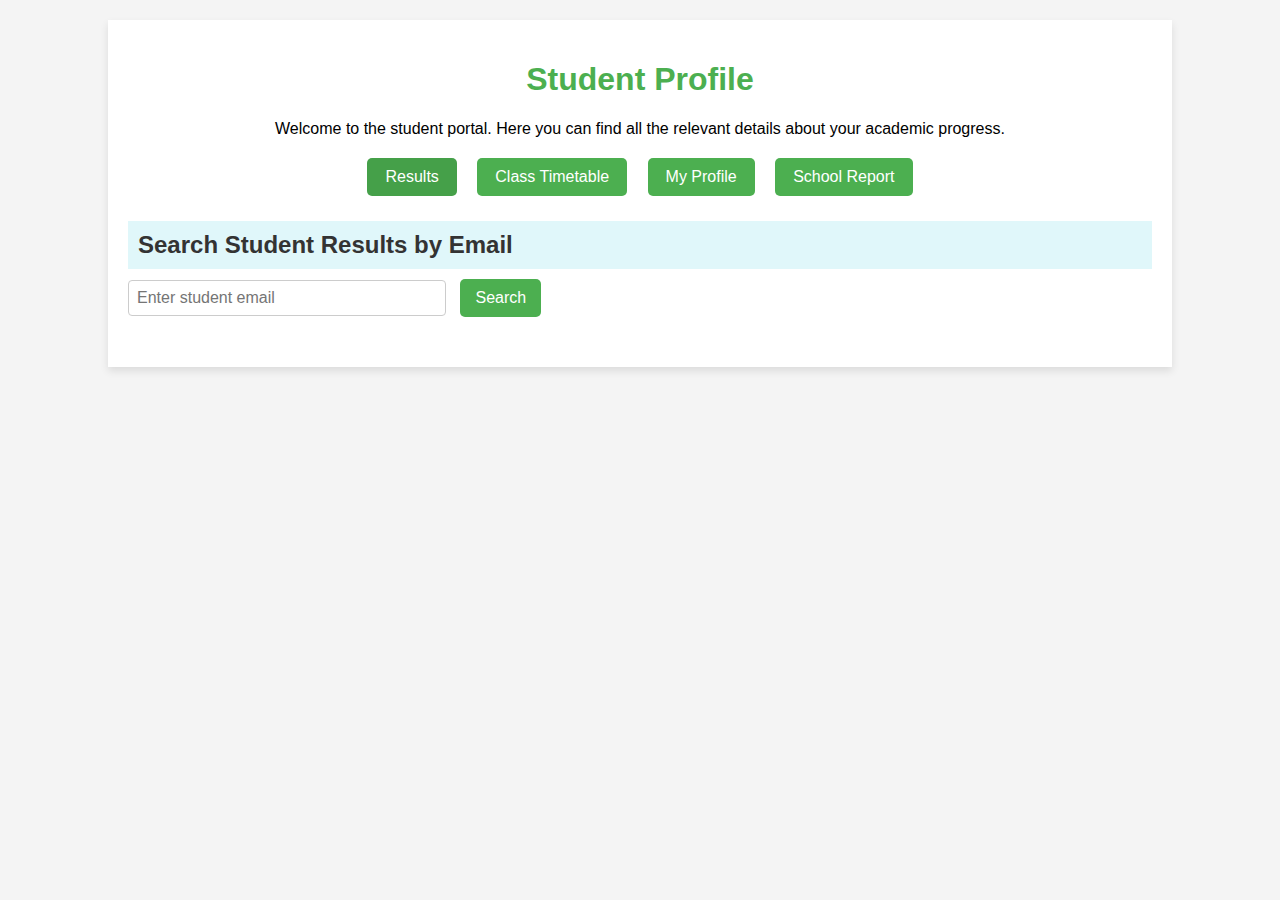
<file: StudentProfile.html>
<!DOCTYPE html>
<html lang="en">
<head>
    <meta charset="UTF-8" />
    <meta name="viewport" content="width=device-width, initial-scale=1" />
    <title>Student Profile</title>
    <link rel="stylesheet" href="studentProfile.css" />
</head>
<body>
    <div class="container">
        <div class="header">
            <h1>Student Profile</h1>
            <p>Welcome to the student portal. Here you can find all the relevant details about your academic progress.</p>
        </div>

        <!-- Navigation Buttons -->
        <div class="nav-buttons">
            <button id="btnResults" class="active" onclick="showSection('results-section', this)">Results</button>
            <button id="btnTimetable" onclick="showSection('timetable-section', this)">Class Timetable</button>
            <button id="btnProfile" onclick="showSection('profile-section', this)">My Profile</button>
            <button id="btnReport" onclick="showSection('report-section', this)">School Report</button>
        </div>

        <!-- Results Section -->
        <div class="profile-section active" id="results-section">
            <h2>Search Student Results by Email</h2>
            <input type="email" id="emailInput" placeholder="Enter student email" />
            <button class="btn" onclick="fetchResultsByEmail()">Search</button>
            <div id="errorMessage" class="error-message"></div>

            <table id="dynamicResultsTable" style="display:none;">
                <thead>
                    <tr>
                        <th>Test Type</th>
                        <th>Marks</th>
                        <th>Remarks</th>
                    </tr>
                </thead>
                <tbody id="resultsBody"></tbody>
            </table>
            <div id="noResultsMessage" class="no-results" style="display:none;">
                No results found for this email.
            </div>
        </div>

        <!-- Class Timetable Section -->
        <div class="profile-section" id="timetable-section">
            <h2>Class Timetable</h2>
            <p>Your weekly class timetable:</p>
            <table>
                <thead>
                    <tr><th>Day</th><th>Time</th><th>Subject</th></tr>
                </thead>
                <tbody>
                    <tr><td>Monday</td><td>9:00 AM - 10:00 AM</td><td>Mathematics</td></tr>
                    <tr><td>Tuesday</td><td>10:15 AM - 11:15 AM</td><td>Science</td></tr>
                    <tr><td>Wednesday</td><td>11:30 AM - 12:30 PM</td><td>English</td></tr>
                    <tr><td>Thursday</td><td>1:00 PM - 2:00 PM</td><td>History</td></tr>
                    <tr><td>Friday</td><td>2:15 PM - 3:15 PM</td><td>Physical Education</td></tr>
                </tbody>
            </table>
        </div>

        <!-- My Profile Section -->
        <div class="profile-section" id="profile-section">
            <h2>My Profile</h2>
            <div class="profile-info" id="studentProfileInfo">
                <p><strong>Name:</strong> -</p>
                <p><strong>Surname:</strong> -</p>
                <p><strong>Email:</strong> -</p>
                <p><strong>Class:</strong> -</p>
                <p><strong>Age:</strong> -</p>
            </div>
        </div>

        <!-- School Report Section -->
        <div class="profile-section" id="report-section">
            <h2>School Report</h2>
            <p>Your academic report:</p>
            <p>Overall GPA: 3.8</p>
            <p>Credits Completed: 60</p>
            <p>Graduation Status: On Track</p>
            <a href="#" class="btn" style="text-decoration:none;">Download Full Report</a>
        </div>
    </div>

    <script src="studentProfile.js"></script>
</body>
</html>
</file>
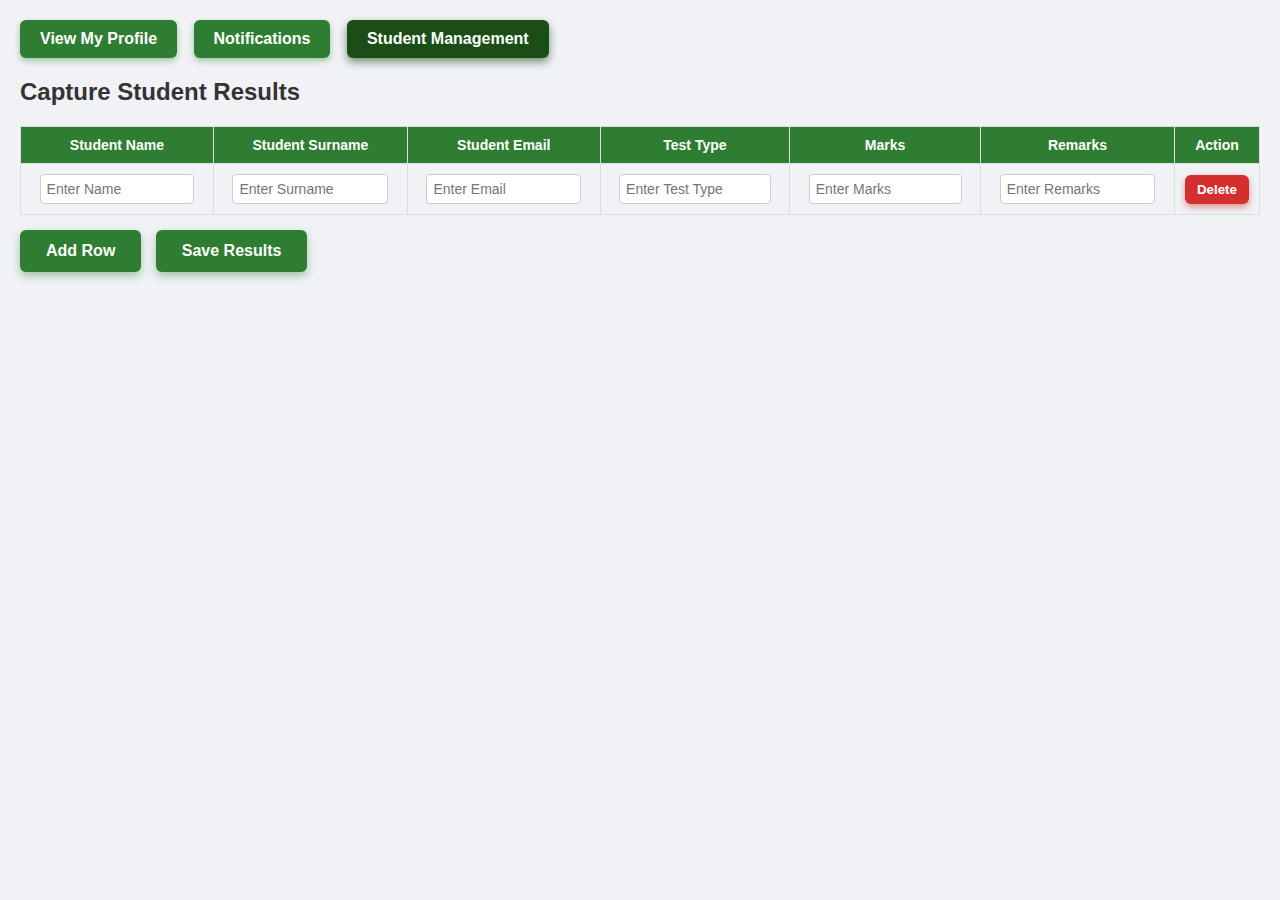
<file: TeacherProfile.html>
<!DOCTYPE html>
<html lang="en">

<head>
    <meta charset="UTF-8" />
    <meta name="viewport" content="width=device-width, initial-scale=1" />
    <title>Teacher Dashboard</title>
    <style>
        body {
            font-family: 'Segoe UI', Tahoma, Geneva, Verdana, sans-serif;
            margin: 20px;
            background-color: #f0f2f5;
            color: #333;
        }

        /* Header Buttons */
        #headerButtons {
            margin-bottom: 20px;
        }

        #headerButtons button {
            margin-right: 12px;
            padding: 10px 20px;
            background-color: #2e7d32;
            border: none;
            color: white;
            cursor: pointer;
            border-radius: 6px;
            font-weight: 600;
            font-size: 16px;
            transition: background-color 0.3s ease;
            box-shadow: 0 3px 6px rgba(46, 125, 50, 0.4);
        }

        #headerButtons button:hover {
            background-color: #27632a;
        }

        #headerButtons button.active {
            background-color: #1b4d17;
            box-shadow: 0 4px 8px rgba(27, 77, 23, 0.6);
        }

        /* Hide all sections by default */
        section {
            display: none;
        }

        /* Show active section */
        section.active {
            display: block;
        }

        /* Profile Card */
        .profile-card {
            max-width: 420px;
            background: white;
            border-radius: 14px;
            padding: 30px 35px;
            box-shadow: 0 8px 20px rgba(0, 0, 0, 0.1);
            margin-top: 20px;
            line-height: 1.6;
        }

        .profile-card h3 {
            margin: 0 0 18px 0;
            color: #1b4332;
            font-weight: 700;
            font-size: 28px;
            letter-spacing: 0.03em;
        }

        .profile-card p {
            margin: 8px 0;
            font-size: 17px;
            color: #3a3a3a;
        }

        .profile-card p strong {
            color: #2e7d32;
            width: 160px;
            display: inline-block;
        }

        /* Table styles */
        table {
            width: 100%;
            border-collapse: collapse;
            margin-top: 20px;
            font-size: 14px;
        }

        th,
        td {
            border: 1px solid #ddd;
            padding: 10px;
            text-align: center;
        }

        th {
            background-color: #2e7d32;
            color: white;
            font-weight: 600;
        }

        tr:nth-child(even) {
            background-color: #f9f9f9;
        }

        input[type="text"],
        input[type="email"],
        input[type="number"] {
            width: 90%;
            padding: 6px;
            box-sizing: border-box;
            border-radius: 4px;
            border: 1px solid #ccc;
            font-size: 14px;
            transition: border-color 0.3s ease;
        }

        input[type="text"]:focus,
        input[type="email"]:focus,
        input[type="number"]:focus {
            border-color: #2e7d32;
            outline: none;
        }

        .btn {
            margin-top: 15px;
            padding: 12px 26px;
            background-color: #2e7d32;
            color: white;
            border: none;
            cursor: pointer;
            border-radius: 6px;
            font-size: 16px;
            font-weight: 600;
            box-shadow: 0 4px 8px rgba(46, 125, 50, 0.4);
            transition: background-color 0.3s ease;
            margin-right: 10px;
        }

        .btn:hover {
            background-color: #27632a;
        }

        .delete-btn {
            background-color: #d32f2f;
            color: white;
            border: none;
            padding: 7px 12px;
            border-radius: 6px;
            cursor: pointer;
            font-weight: 600;
            box-shadow: 0 3px 6px rgba(211, 47, 47, 0.5);
            transition: background-color 0.3s ease;
        }

        .delete-btn:hover {
            background-color: #a12727;
        }
    </style>
</head>

<body>

    <div id="headerButtons">
        <button id="btnProfile">View My Profile</button>
        <button id="btnNotifications">Notifications</button>
        <button id="btnStudentManagement" class="active">Student Management</button>
    </div>

    <!-- Profile Section -->
    <section id="profileSection">
        <h2>My Profile</h2>
        <p>Welcome to your profile page. Here you can see your personal details.</p>

        <div class="profile-card">
            <h3 id="teacherNameFull">Name Surname</h3>
            <p><strong>ID:</strong> <span id="teacherId"></span></p>
            <p><strong>ID Number:</strong> <span id="teacherIdNumber"></span></p>
            <p><strong>Email:</strong> <span id="teacherEmail"></span></p>
            <p><strong>Phone:</strong> <span id="teacherPhoneNumber"></span></p>
            <p><strong>Age:</strong> <span id="teacherAge"></span></p>
            <p><strong>Subject:</strong> <span id="teacherSubject"></span></p>
            <p><strong>Alternative Subject:</strong> <span id="teacherAltSubject"></span></p>
        </div>
    </section>

    <!-- Notifications Section -->
    <section id="notificationsSection">
        <h2>Notifications</h2>
        <p>You have no new notifications.</p>
    </section>

    <!-- Student Management Section -->
    <section id="studentManagementSection" class="active">
        <h2>Capture Student Results</h2>

        <table class="results-table" id="resultsTable">
            <thead>
                <tr>
                    <th>Student Name</th>
                    <th>Student Surname</th>
                    <th>Student Email</th>
                    <th>Test Type</th>
                    <th>Marks</th>
                    <th>Remarks</th>
                    <th>Action</th>
                </tr>
            </thead>
            <tbody>
                <tr>
                    <td><input type="text" placeholder="Enter Name" /></td>
                    <td><input type="text" placeholder="Enter Surname" /></td>
                    <td><input type="email" placeholder="Enter Email" /></td>
                    <td><input type="text" placeholder="Enter Test Type" /></td>
                    <td><input type="number" placeholder="Enter Marks" /></td>
                    <td><input type="text" placeholder="Enter Remarks" /></td>
                    <td><button class="delete-btn" onclick="deleteRow(this)">Delete</button></td>

                    <!-- Hidden teacher email -->
                    <td style="display:none;">
                        <input type="hidden" class="teacher-email" value="" />
                    </td>
                </tr>

            </tbody>
        </table>

        <button class="btn" onclick="addRow()">Add Row</button>
        <button class="btn" onclick="saveResults()">Save Results</button>
    </section>

    <script src="teacherProfile.js"></script>
</body>

</html>
</file>
<file: styleApplication.css>
body {
  font-family: 'Inter', sans-serif;
  background-color: #f8f9fa;
  margin: 0;
  color: #333;
}

.container {
  width: 90%;
  max-width: 800px;
  margin: 0 auto;
  padding: 20px;
}

.site-header {
  background-color: #003366;
  color: white;
  padding: 30px 0;
  text-align: center;
}

.site-header h1 {
  margin: 0;
  font-size: 2.2rem;
}

.site-header p {
  margin: 5px 0 0;
  font-size: 1rem;
  color: #cce0ff;
}

.form-section {
  background-color: white;
  padding: 30px;
  border-radius: 10px;
  box-shadow: 0 2px 8px rgba(0,0,0,0.1);
  margin-top: 30px;
}

.form-section h2 {
  text-align: center;
  margin-bottom: 25px;
  color: #003366;
}

.form-group {
  margin-bottom: 20px;
}

.form-group label {
  display: block;
  font-weight: 600;
  margin-bottom: 8px;
}

.form-group input,
.form-group select,
.form-group textarea {
  width: 100%;
  padding: 10px;
  font-size: 1rem;
  border: 1px solid #ccc;
  border-radius: 6px;
  box-sizing: border-box;
}

textarea {
  resize: vertical;
}

.submit-button {
  background-color: #003366;
  color: white;
  padding: 12px 20px;
  border: none;
  border-radius: 6px;
  font-size: 1rem;
  cursor: pointer;
  width: 100%;
  margin-top: 10px;
}

.submit-button:hover {
  background-color: #0055aa;
}

.success {
  color: green;
  font-weight: bold;
  margin-top: 15px;
}

.error {
  color: red;
  font-weight: bold;
  margin-top: 15px;
}

.subjects {
  margin-top: 10px;
  font-style: italic;
}

.site-footer {
  background-color: #003366;
  color: white;
  text-align: center;
  padding: 15px 0;
  margin-top: 50px;
  font-size: 0.9rem;
}
a.back-link {
      display: inline-block;
      margin-top: 40px;
      text-decoration: none;
      color: #004aad;
      font-weight: 600;
      border: 2px solid #004aad;
      padding: 10px 20px;
      border-radius: 6px;
      transition: all 0.3s ease;
    }

    a.back-link:hover {
      background-color: #004aad;
      color: white;
    }
</file>
<file: ApplicationSteps.css>
body {
  font-family: 'Segoe UI', sans-serif;
  background-color: #f9f9f9;
  margin: 0;
  padding: 30px;
  color: #333;
}

.steps-container {
  max-width: 800px;
  margin: auto;
  background: white;
  padding: 40px;
  box-shadow: 0 4px 15px rgba(0, 0, 0, 0.1);
  border-radius: 8px;
}

h1 {
  text-align: center;
  color: #004080;
  margin-bottom: 30px;
}

.step {
  margin-bottom: 30px;
}

.step h2 {
  color: #006699;
  margin-bottom: 10px;
}

.step ul {
  padding-left: 20px;
}

.step ul li {
  margin-bottom: 8px;
}

.note {
  color: red;
  font-weight: bold;
}

.back {
  text-align: center;
  margin-top: 30px;
}

.back a {
  color: #004080;
  text-decoration: none;
  font-weight: bold;
}
 .back-button {
            position: absolute;
            top: 20px;
            left: 20px;
            background-color: #f0f0f0;
            padding: 10px 16px;
            border-radius: 5px;
            text-decoration: none;
            color: #08374b;
            font-weight: bold;
            box-shadow: 0 2px 5px rgba(0, 0, 0, 0.1);
        }

        .back-button:hover {
            background-color: #e0e0e0;
        }

        .steps-container {
            margin-top: 60px; /* To avoid overlap with the button */
        }
</file>
<file: forgotPassword.css>
body {
  font-family: Arial, sans-serif;
  background: #f1f1f1;
  display: flex;
  justify-content: center;
  align-items: center;
  height: 100vh;
  margin: 0;
}
.forgot-container {
  background: white;
  padding: 2rem;
  border-radius: 8px;
  box-shadow: 0 0 10px rgba(0,0,0,0.1);
  width: 320px;
  text-align: center;
}
.back-link {
  display: block;
  margin-bottom: 1rem;
  text-align: left;
  color: #1e90ff;
  text-decoration: none;
  font-weight: 600;
}
label {
  display: block;
  margin-bottom: 0.5rem;
  font-weight: 600;
  text-align: left;
}
input[type="email"] {
  width: 100%;
  padding: 10px;
  margin-bottom: 1rem;
  border: 1px solid #ccc;
  border-radius: 4px;
  font-size: 1rem;
  box-sizing: border-box;
}
button {
  width: 100%;
  padding: 10px;
  background-color: #1e90ff;
  color: white;
  border: none;
  border-radius: 4px;
  font-size: 1rem;
  cursor: pointer;
  font-weight: 600;
}
button:hover {
  background-color: #006fd3;
}
#message {
  margin-top: 1em;
  font-weight: 600;
  min-height: 1.2em;
  font-size: 1rem;
  color: black;
}
</file>
<file: studentProfile.css>
body {
    font-family: Arial, sans-serif;
    margin: 0;
    padding: 0;
    background-color: #f4f4f4;
}

.container {
    width: 80%;
    margin: 20px auto;
    background-color: white;
    padding: 20px;
    box-shadow: 0 4px 8px rgba(0, 0, 0, 0.1);
}

.header {
    text-align: center;
    margin-bottom: 20px;
}

h1 {
    color: #4CAF50;
}

/* Navigation buttons */
.nav-buttons {
    text-align: center;
    margin-bottom: 25px;
}

.nav-buttons button {
    background-color: #4CAF50;
    color: white;
    border: none;
    padding: 10px 18px;
    margin: 0 8px;
    cursor: pointer;
    border-radius: 5px;
    font-size: 1em;
    transition: background-color 0.3s ease;
}

.nav-buttons button:hover, .nav-buttons button.active {
    background-color: #45a049;
}

.profile-section {
    margin-bottom: 30px;
    display: none;
}

.profile-section.active {
    display: block;
}

.profile-section h2 {
    color: #333;
    background-color: #e0f7fa;
    padding: 10px;
    margin: 0;
}

.profile-section p {
    padding: 10px;
    background-color: #f9f9f9;
    border-left: 5px solid #4CAF50;
}

.profile-section table {
    width: 100%;
    border-collapse: collapse;
    margin-top: 10px;
}

.profile-section table th,
.profile-section table td {
    padding: 8px;
    border: 1px solid #ddd;
    text-align: center;
}

.profile-section table th {
    background-color: #4CAF50;
    color: white;
}

.profile-section table tr:nth-child(even) {
    background-color: #f2f2f2;
}

.btn {
    display: inline-block;
    padding: 10px 15px;
    background-color: #4CAF50;
    color: white;
    text-decoration: none;
    border-radius: 5px;
    margin-top: 10px;
    cursor: pointer;
    border: none;
    font-size: 1em;
}

.btn:hover {
    background-color: #45a049;
}

input[type="email"] {
    padding: 8px;
    width: 300px;
    font-size: 1em;
    margin-right: 10px;
    border: 1px solid #ccc;
    border-radius: 4px;
}

.error-message {
    color: red;
    margin-top: 10px;
}

.no-results {
    padding: 10px;
    background-color: #ffebeb;
    border-left: 5px solid #f44336;
    margin-top: 10px;
    color: #a94442;
}

.profile-info p {
    background-color: #f9f9f9;
    border-left: 5px solid #4CAF50;
    padding: 10px;
    margin: 5px 0;
}
</file>
<file: Style.css>
/* Reset and fonts */
body {
  margin: 0;
  font-family: 'Poppins', sans-serif;
  background: #f7f9fc;
  color: #333;
  line-height: 1.6;
}

header {
  background: linear-gradient(to right, #004aad, #2c62d9);
  color: white;
  padding: 20px 0;
  text-align: center;
  box-shadow: 0 4px 8px rgba(0,0,0,0.1);
}

h1 {
  margin: 0;
  font-size: 2.5rem;
}

.container {
  max-width: 1100px;
  margin: 30px auto;
  padding: 0 20px;
}

/* School image */
.school-image {
  width: 100%;
  max-height: 400px;
  object-fit: cover;
  margin-bottom: 30px;
}

/* Stream section */
.streams {
  display: flex;
  flex-wrap: wrap;
  gap: 30px;
  justify-content: center;
}

.stream-card {
  background: white;
  border-radius: 10px;
  box-shadow: 0 6px 16px rgba(0,0,0,0.1);
  padding: 20px;
  width: 300px;
  text-align: center;
  transition: transform 0.3s ease;
}

.stream-card:hover {
  transform: translateY(-5px);
}

.stream-card img {
  width: 100%;
  height: 180px;
  object-fit: cover;
  border-radius: 8px;
  margin-bottom: 15px;
}

.read-more-btn {
  display: inline-block;
  margin-top: 10px;
  padding: 10px 20px;
  background: #004aad;
  color: white;
  text-decoration: none;
  border-radius: 6px;
  transition: background 0.3s ease;
}

.read-more-btn:hover {
  background: #03317e;
}

/* Apply now banners */
.apply-links {
  text-align: center;
  margin: 50px 0 30px;
}

.apply-now-banner {
  display: inline-block;
  margin: 10px;
  padding: 15px 30px;
  background: #28a745;
  color: white;
  font-weight: bold;
  text-decoration: none;
  border-radius: 8px;
  transition: background 0.3s ease;
}

.apply-now-banner:hover {
  background: #218838;
}

/* Modal styling */
.modal {
  display: none;
  position: fixed;
  top: 0; left: 0; right: 0; bottom: 0;
  background: rgba(0,0,0,0.5);
  justify-content: center;
  align-items: center;
  z-index: 9999;
  opacity: 0;
  transition: opacity 0.3s ease;
}

.modal.show {
  display: flex;
  opacity: 1;
}

.modal-content {
  background: white;
  padding: 20px;
  border-radius: 6px;
  max-width: 600px;
  width: 90%;
  position: relative;
  animation: slideDown 0.3s ease forwards;
}

@keyframes slideDown {
  from { transform: translateY(-20px); opacity: 0; }
  to { transform: translateY(0); opacity: 1; }
}

.close-btn {
  position: absolute;
  top: 10px;
  right: 15px;
  font-size: 24px;
  background: none;
  border: none;
  cursor: pointer;
}

/* Footer */
footer {
  background: #f1f1f1;
  padding: 20px;
  text-align: center;
  color: #777;
  font-size: 0.9rem;
}
/* About School Section */
.about-school {
  background: linear-gradient(135deg, #f0f4ff, #ffffff);
  padding: 40px 50px;
  border-radius: 16px;
  box-shadow: 0 8px 20px rgba(46, 61, 73, 0.15);
  margin-bottom: 40px;
  max-width: 1100px;
  margin-left: auto;
  margin-right: auto;
  color: #223344;
  font-family: 'Segoe UI', Tahoma, Geneva, Verdana, sans-serif;
  transition: transform 0.3s ease;
}

.about-school:hover {
  transform: translateY(-8px);
  box-shadow: 0 15px 30px rgba(46, 61, 73, 0.25);
}

.about-school h2 {
  margin-bottom: 25px;
  font-size: 2.6rem;
  font-weight: 800;
  color: #1a2a6c;
  letter-spacing: 1px;
  text-align: center;
  text-shadow: 1px 1px 3px rgba(26, 42, 108, 0.3);
}

.about-school p {
  font-size: 1.2rem;
  line-height: 1.75;
  margin-bottom: 20px;
  letter-spacing: 0.03em;
}

.about-school p strong {
  color: #4e73df;
  font-weight: 700;
}

/* Contact info box inside about-school */
.contact-info {
  margin-top: 30px;
  padding: 25px 30px;
  background-color: #f7fbff;
  border-left: 6px solid #4e73df;
  border-radius: 10px;
  font-size: 1.1rem;
  color: #33475b;
  box-shadow: 0 3px 10px rgba(78, 115, 223, 0.1);
  transition: box-shadow 0.3s ease;
}

.contact-info:hover {
  box-shadow: 0 6px 20px rgba(78, 115, 223, 0.25);
}

.contact-info p {
  margin: 10px 0;
  line-height: 1.5;
}

.contact-info strong {
  display: inline-block;
  width: 180px;
  font-weight: 700;
  color: #2f3e5a;
  letter-spacing: 0.02em;
}

.contact-info a {
  color: #4e73df;
  text-decoration: none;
  font-weight: 600;
  transition: color 0.3s ease, text-shadow 0.3s ease;
}

.contact-info a:hover {
  color: #1a2a6c;
  text-shadow: 0 0 5px rgba(26, 42, 108, 0.5);
  text-decoration: underline;
}
</file>
